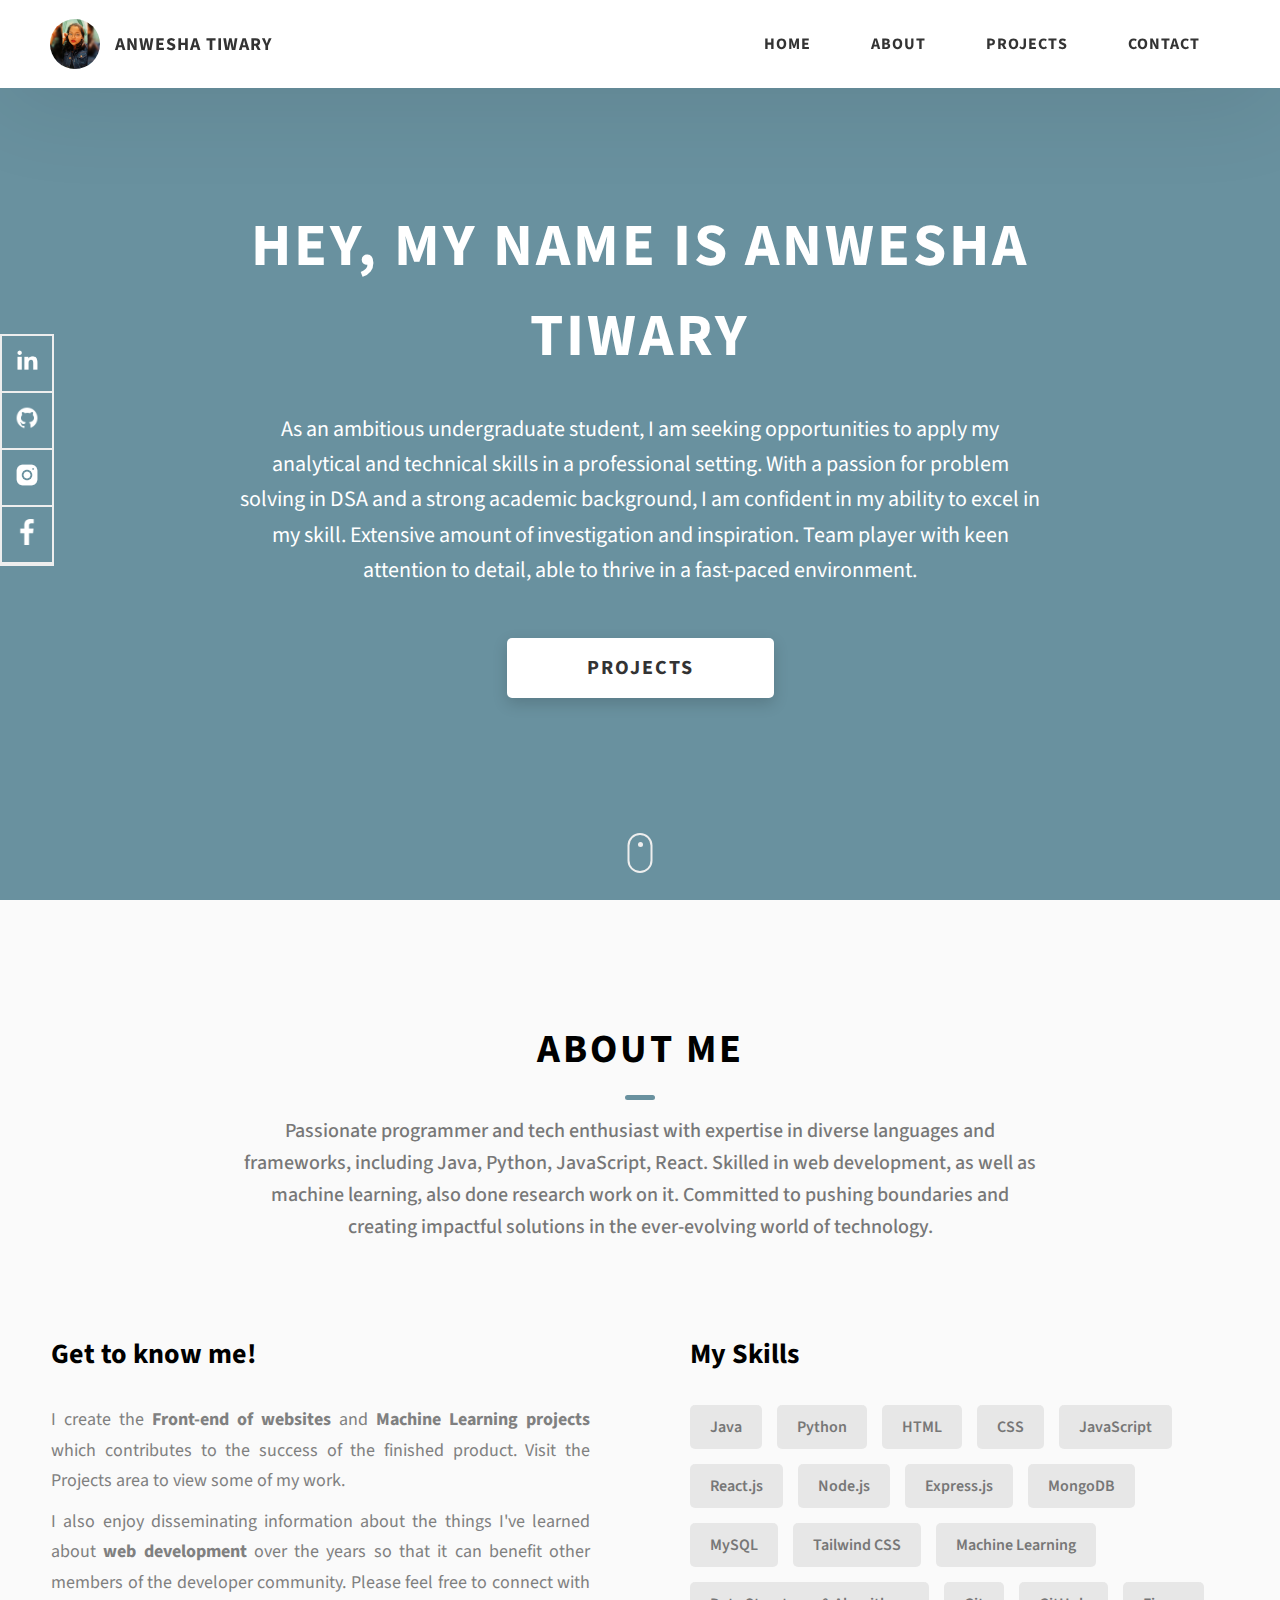
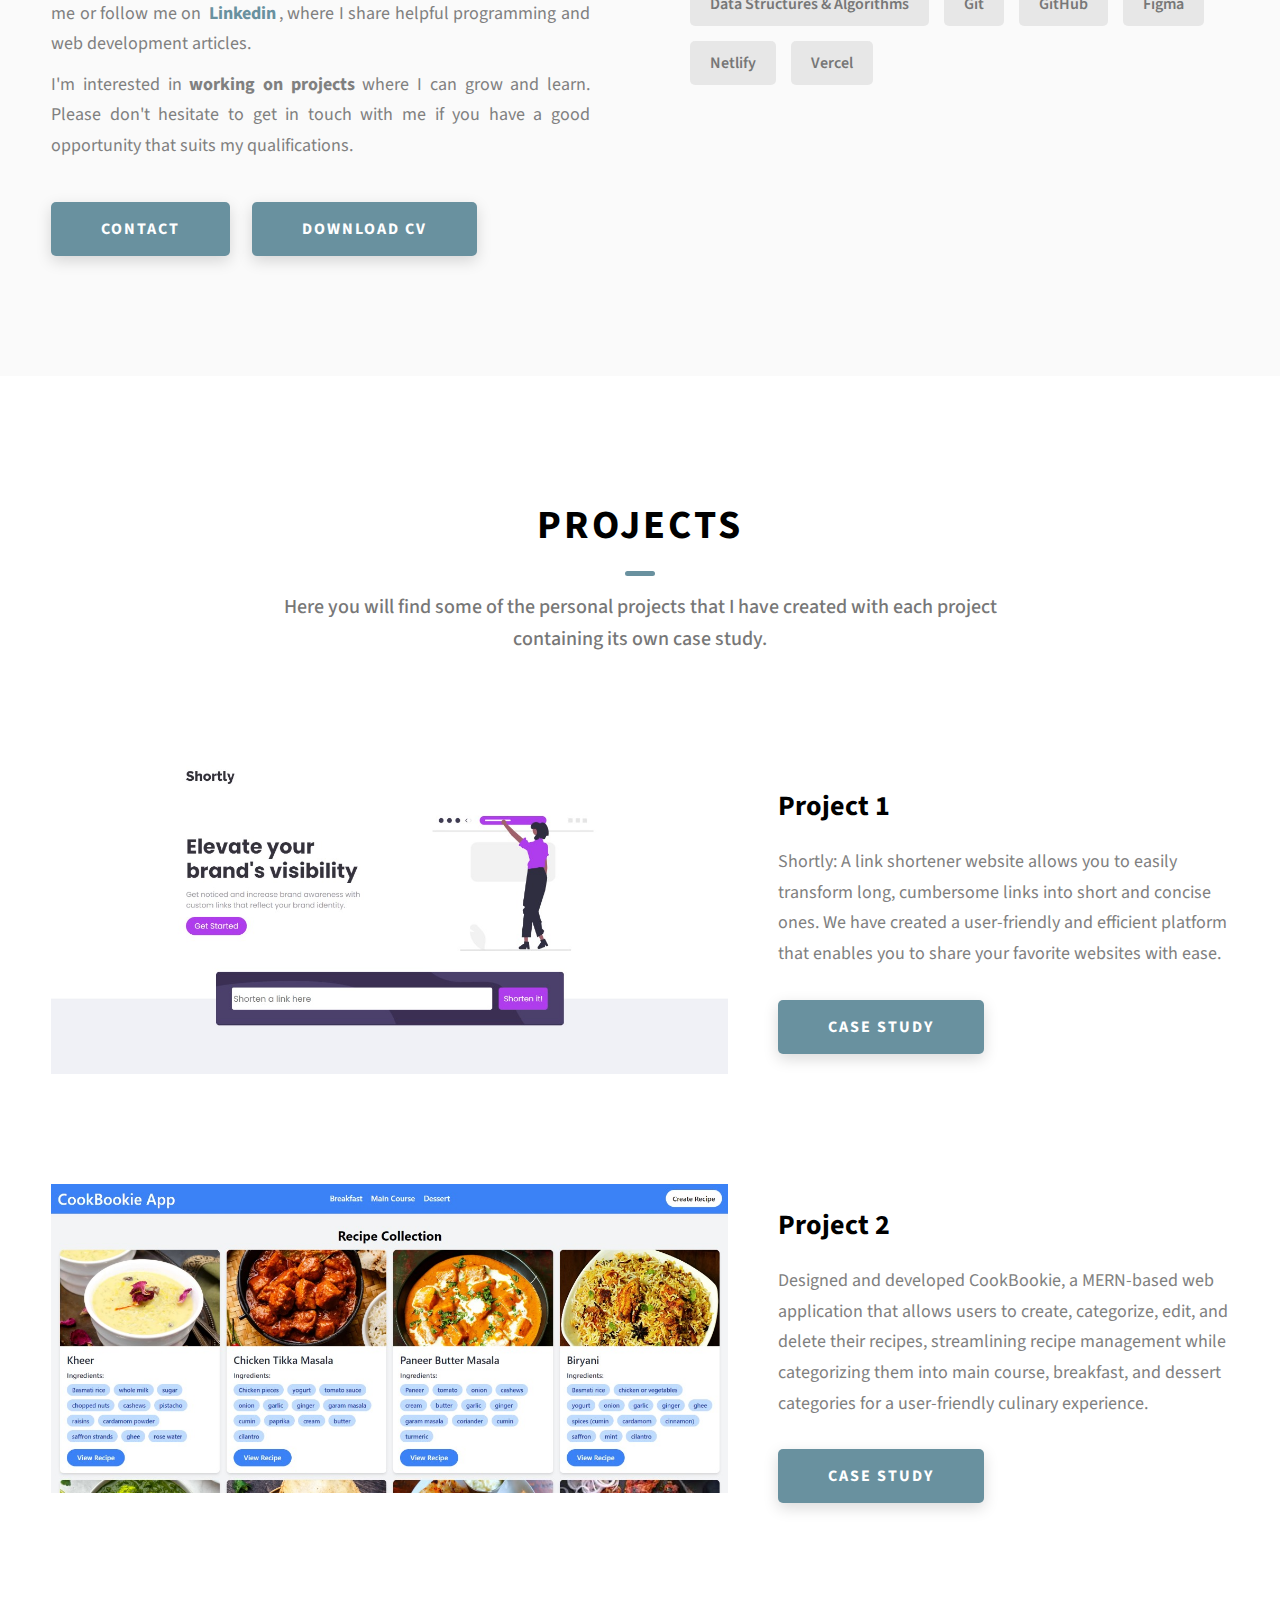
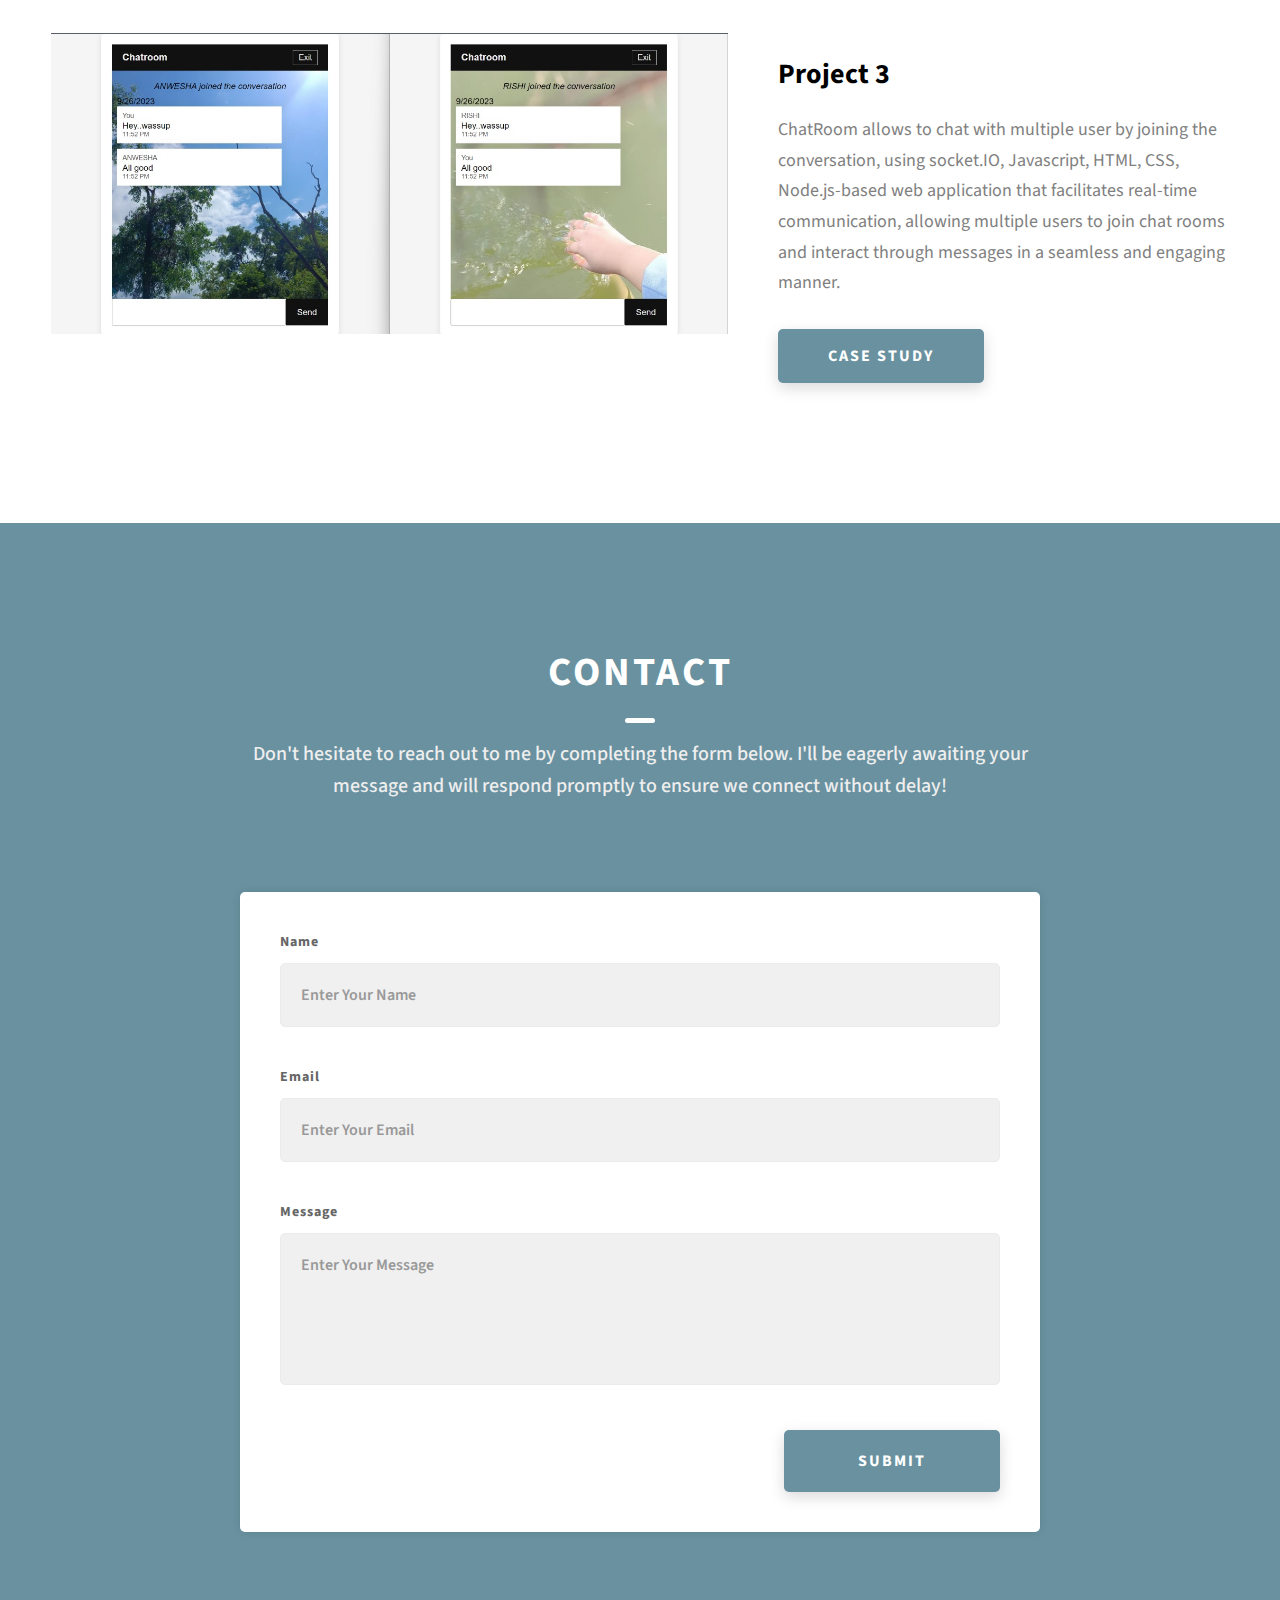
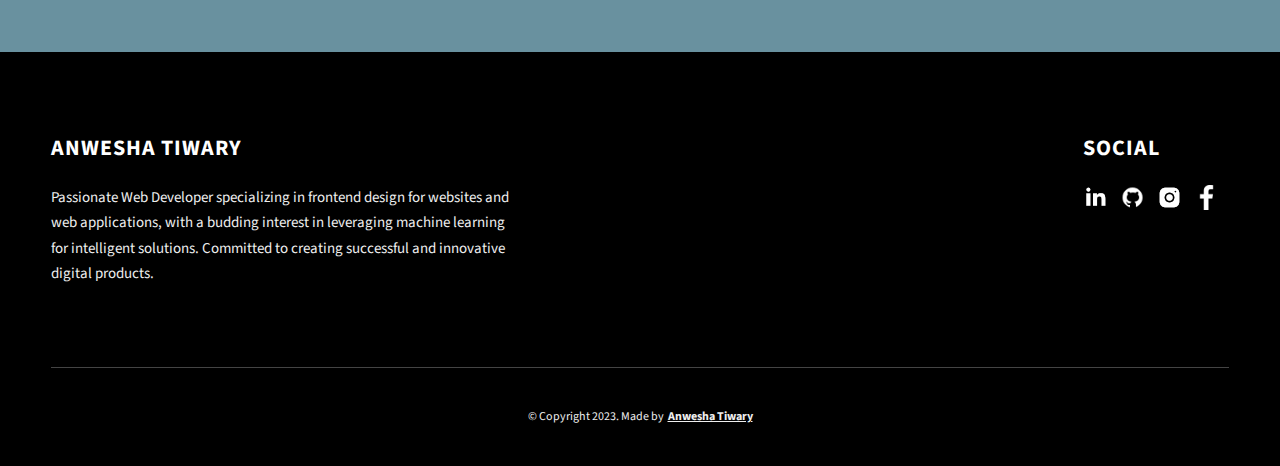
<file: index.html>
<!DOCTYPE html>
<html lang="en">

  <head>
    <meta charset="UTF-8" />
    <meta name="viewport" content="width=device-width, initial-scale=1.0" />
    <meta http-equiv="X-UA-Compatible" content="ie=edge" />
    <title>Techfolio</title>
    <meta name="description" content="Portfolio Template for Developer" />
    <link rel="icon" type="image/x-icon" href="./assets/png/profile-round.png">
    <link rel="stylesheet" href="css/style.css" />

    <link rel="preconnect" href="https://fonts.googleapis.com" />
    <link rel="preconnect" href="https://fonts.gstatic.com" crossorigin />
    <link
      href="https://fonts.googleapis.com/css2?family=Source+Sans+Pro:wght@400;600;700;900&display=swap"
      rel="stylesheet" />
  </head>

  <body>
    <header class="header">
      <div class="header__content">
        <div class="header__logo-container">
          <div class="header__logo-img-cont">
            <img src="./assets/png/profile.jpeg" alt="Anwesha Tiwary Logo Image"
              class="header__logo-img" />
          </div>
          <span class="header__logo-sub">ANWESHA TIWARY</span>
        </div>
        <div class="header__main">
          <ul class="header__links">
            <li class="header__link-wrapper">
              <a href="./index.html" class="header__link"> Home </a>
            </li>
            <li class="header__link-wrapper">
              <a href="./index.html#about" class="header__link">About </a>
            </li>
            <li class="header__link-wrapper">
              <a href="./index.html#projects" class="header__link">
                Projects
              </a>
            </li>
            <li class="header__link-wrapper">
              <a href="./index.html#contact" class="header__link"> Contact </a>
            </li>
          </ul>
          <div class="header__main-ham-menu-cont">
            <img src="./assets/svg/ham-menu.svg" alt="hamburger menu"
              class="header__main-ham-menu" />
            <img src="./assets/svg/ham-menu-close.svg" alt="hamburger menu
              close"
              class="header__main-ham-menu-close d-none" />
          </div>
        </div>
      </div>
      <div class="header__sm-menu">
        <div class="header__sm-menu-content">
          <ul class="header__sm-menu-links">
            <li class="header__sm-menu-link">
              <a href="./index.html"> Home </a>
            </li>

            <li class="header__sm-menu-link">
              <a href="./index.html#about"> About </a>
            </li>

            <li class="header__sm-menu-link">
              <a href="./index.html#projects"> Projects </a>
            </li>

            <li class="header__sm-menu-link">
              <a href="./index.html#contact"> Contact </a>
            </li>
          </ul>
        </div>
      </div>
    </header>
    <section class="home-hero">
      <div class="home-hero__content">
        <h1 class="heading-primary">Hey, My name is Anwesha Tiwary</h1>
        <div class="home-hero__info">
          <p class="text-primary">
            As an ambitious undergraduate student, I am seeking opportunities to
            apply my analytical and technical skills in a professional setting.
            With a passion for problem solving in DSA and a strong academic
            background, I am confident in my ability to excel in my skill.
            Extensive amount of investigation and inspiration. Team player with
            keen attention to detail, able to thrive in a fast-paced
            environment.
          </p>
        </div>
        <div class="home-hero__cta">
          <a href="./#projects" class="btn btn--bg">Projects</a>
        </div>
      </div>
      <div class="home-hero__socials">
        <div class="home-hero__social">
          <a href="http://www.linkedin.com/in/anwesha-tiwary"
            class="home-hero__social-icon-link">
            <img src="./assets/png/linkedin-ico.png" alt="icon"
              class="home-hero__social-icon" />
          </a>
        </div>
        <div class="home-hero__social">
          <a href="https://github.com/tiwaryanwesha23"
            class="home-hero__social-icon-link">
            <img src="./assets/png/github-ico.png" alt="icon"
              class="home-hero__social-icon" />
          </a>
        </div>
        <div class="home-hero__social">
          <a href="https://www.instagram.com/anwesha_tiwary/"
            class="home-hero__social-icon-link">
            <img src="./assets/png/insta-ico.png" alt="icon"
              class="home-hero__social-icon" />
          </a>
        </div>
        <div class="home-hero__social">
          <a href="https://www.facebook.com/anwesha.tiwary.7/"
            class="home-hero__social-icon-link">
            <img src="./assets/png/fb-ico.png" alt="icon"
              class="home-hero__social-icon" />
          </a>
        </div>
      </div>
      <div class="home-hero__mouse-scroll-cont">
        <div class="mouse">
        </div>
      </div>
    </section>
    <section id="about" class="about sec-pad">
      <div class="main-container">
        <h2 class="heading heading-sec heading-sec__mb-med">
          <span class="heading-sec__main">About Me</span>
          <span class="heading-sec__sub">
            Passionate programmer and tech enthusiast with expertise in diverse
            languages and frameworks, including Java, Python, JavaScript, React.
            Skilled in web development, as well as machine learning, also done
            research work on it. Committed to pushing boundaries and creating
            impactful solutions in the ever-evolving world of technology.
          </span>
        </h2>
        <div class="about__content">
          <div class="about__content-main">
            <h3 class="about__content-title">Get to know me!</h3>
            <div class="about__content-details">
              <p class="about__content-details-para">
                I create the <strong> Front-end of websites </strong> and
                <strong> Machine Learning projects</strong> which
                contributes to the success of the finished product. Visit the
                Projects area to view some of my work.
              </p>
              <p class="about__content-details-para">
                I also enjoy disseminating information about the things I've
                learned about <strong> web development</strong> over the years
                so that it can benefit other members of the developer community.
                Please feel free to connect with me or follow me on <a
                  href="http://www.linkedin.com/in/anwesha-tiwary">Linkedin</a>,
                where I share helpful programming and web development articles.
              </p>
              <p class="about__content-details-para">
                I'm interested in <strong> working on projects</strong> where I
                can grow and learn. Please don't hesitate to get in touch with
                me if you have a good opportunity that suits my qualifications.
              </p>
            </div>
            <a href="./#contact" class="btn btn--med btn--theme dynamicBgClr">Contact</a>
            <a
              href="https://drive.google.com/file/d/1PS2L5PHZefyrI7k0s0REnhRA33J0PGmt/view?usp=sharing"
              class="btn btn--med btn--theme dynamicBgClr"
              style="margin-left: 20px;" target="_blank">Download CV</a>
          </div>
          <div class="about__content-skills">
            <h3 class="about__content-title">My Skills</h3>
            <div class="skills">
              <div class="skills__skill">Java</div>
              <div class="skills__skill">Python</div>
              <div class="skills__skill">HTML</div>
              <div class="skills__skill">CSS</div>
              <div class="skills__skill">JavaScript</div>
              <div class="skills__skill">React.js</div>
              <div class="skills__skill">Node.js</div>
              <div class="skills__skill">Express.js</div>
              <div class="skills__skill">MongoDB</div>
              <!-- <div class="skills__skill">SASS</div> -->
              <div class="skills__skill">MySQL</div>
              <div class="skills__skill">Tailwind CSS</div>
              <div class="skills__skill">Machine Learning</div>
              <div class="skills__skill">Data Structures & Algorithms</div>
              <div class="skills__skill">Git</div>
              <div class="skills__skill">GitHub</div>
              <div class="skills__skill">Figma</div>
              <div class="skills__skill">Netlify</div>
              <div class="skills__skill">Vercel</div>
            </div>
          </div>
        </div>
      </div>
    </section>
    <section id="projects" class="projects sec-pad">
      <div class="main-container">
        <h2 class="heading heading-sec heading-sec__mb-bg">
          <span class="heading-sec__main">Projects</span>
          <span class="heading-sec__sub">
            Here you will find some of the personal projects that I have
            created with each project containing its own case study.
          </span>
        </h2>

        <div class="projects__content">
          <div class="projects__row">
            <div class="projects__row-img-cont">
              <img src="./assets/projects/project1.jpeg" alt="Software
                Screenshot" class="projects__row-img"
                loading="lazy" />
            </div>
            <div class="projects__row-content">
              <h3 class="projects__row-content-title">Project 1</h3>
              <p class="projects__row-content-desc">
                Shortly: A link shortener website allows you to easily transform
                long,
                cumbersome links into short and concise ones. We have created a
                user-friendly and efficient platform that enables you to share
                your favorite websites with ease.
              </p>
              <a href="./project-1.html" class="btn btn--med btn--theme
                dynamicBgClr" target="_blank">Case Study</a>
            </div>
          </div>
          <div class="projects__row">
            <div class="projects__row-img-cont">
              <img src="./assets/projects/project2.jpeg" alt="Software
                Screenshot" class="projects__row-img"
                loading="lazy" />
            </div>
            <div class="projects__row-content">
              <h3 class="projects__row-content-title">Project 2</h3>
              <p class="projects__row-content-desc">
                Designed and developed CookBookie, a MERN-based web application
                that allows users to create, categorize, edit, and delete their
                recipes, streamlining recipe management while categorizing them
                into main course, breakfast, and dessert categories for a
                user-friendly culinary experience.
              </p>
              <a href="./project-2.html" class="btn btn--med btn--theme
                dynamicBgClr" target="_blank">Case Study</a>
            </div>
          </div>
          <div class="projects__row">
            <div class="projects__row-img-cont">
              <img src="./assets/projects/project3.jpeg" alt="Software
                Screenshot" class="projects__row-img"
                loading="lazy" />
            </div>
            <div class="projects__row-content">
              <h3 class="projects__row-content-title">Project 3</h3>
              <p class="projects__row-content-desc">
                ChatRoom allows to chat with multiple user by joining the
                conversation, using socket.IO, Javascript, HTML, CSS,
                Node.js-based web application that facilitates real-time
                communication, allowing multiple users to join chat rooms and
                interact through messages in a seamless and engaging manner.
              </p>
              <a href="./project-3.html" class="btn btn--med btn--theme
                dynamicBgClr" target="_blank">Case Study</a>
            </div>
          </div>
        </div>
      </div>
    </section>

    <section id="contact" class="contact sec-pad dynamicBg">
      <div class="main-container">
        <h2 class="heading heading-sec heading-sec__mb-med">
          <span class="heading-sec__main heading-sec__main--lt">Contact</span>
          <span class="heading-sec__sub heading-sec__sub--lt">
            Don't hesitate to reach out to me by completing the form below. I'll
            be eagerly awaiting your message and will respond promptly to ensure
            we connect without delay!
          </span>
        </h2>

        <div class="contact__form-container">
          <form name="contact" netlify class="contact__form"
            onsubmit="return showAlert()">
            <div class="contact__form-field">
              <label class="contact__form-label" for="name">Name</label>
              <input required placeholder="Enter Your Name" type="text"
                class="contact__form-input" name="name" id="name" />
            </div>
            <div class="contact__form-field">
              <label class="contact__form-label" for="email">Email</label>
              <input required placeholder="Enter Your Email" type="email"
                class="contact__form-input" name="email" id="email" />
            </div>
            <div class="contact__form-field">
              <label class="contact__form-label" for="message">Message</label>
              <textarea required cols="30" rows="5" class="contact__form-input"
                placeholder="Enter Your Message" name="message" id="message"></textarea>
            </div>
            <button type="submit" class="btn btn--theme contact__btn">
              Submit
            </button>
          </form>
        </div>
      </div>
    </section>

    <footer class="main-footer">
      <div class="main-container">
        <div class="main-footer__upper">
          <div class="main-footer__row main-footer__row-1">
            <h2 class="heading heading-sm main-footer__heading-sm">
              <span>Social</span>
            </h2>
            <div class="main-footer__social-cont">
              <a target="_blank" rel="noreferrer"
                href="http://www.linkedin.com/in/anwesha-tiwary">
                <img class="main-footer__icon"
                  src="./assets/png/linkedin-ico.png" alt="icon" />
              </a>
              <a target="_blank" rel="noreferrer"
                href="https://github.com/tiwaryanwesha23">
                <img class="main-footer__icon" src="./assets/png/github-ico.png"
                  alt="icon" />
              </a>
              <a target="_blank" rel="noreferrer"
                href="https://www.instagram.com/anwesha_tiwary/">
                <img class="main-footer__icon" src="./assets/png/insta-ico.png"
                  alt="icon" />
              </a>
              <a target="_blank" rel="noreferrer"
                href="https://www.facebook.com/anwesha.tiwary.7/">
                <img class="main-footer__icon" src="./assets/png/fb-ico.png"
                  alt="icon" />
              </a>
            </div>
          </div>
          <div class="main-footer__row main-footer__row-2">
            <h4 class="heading heading-sm text-lt">ANWESHA TIWARY</h4>
            <p class="main-footer__short-desc">
              Passionate Web Developer specializing in frontend design for
              websites and web applications, with a budding interest in
              leveraging machine learning for intelligent solutions. Committed
              to creating successful and innovative digital products.
            </p>
          </div>
        </div>

        <!-- If you give me some credit or shoutout here by linking to my website, then it will be a big thing for me and will help me a lot :) -->
        <div class="main-footer__lower">
          &copy; Copyright 2023. Made by
          <a rel="noreferrer" target="_blank"
            href="https://github.com/tiwaryanwesha23">Anwesha Tiwary</a>
        </div>
      </div>
    </footer>

    <script src="./index.js"></script>
  </body>

</html>
</file>
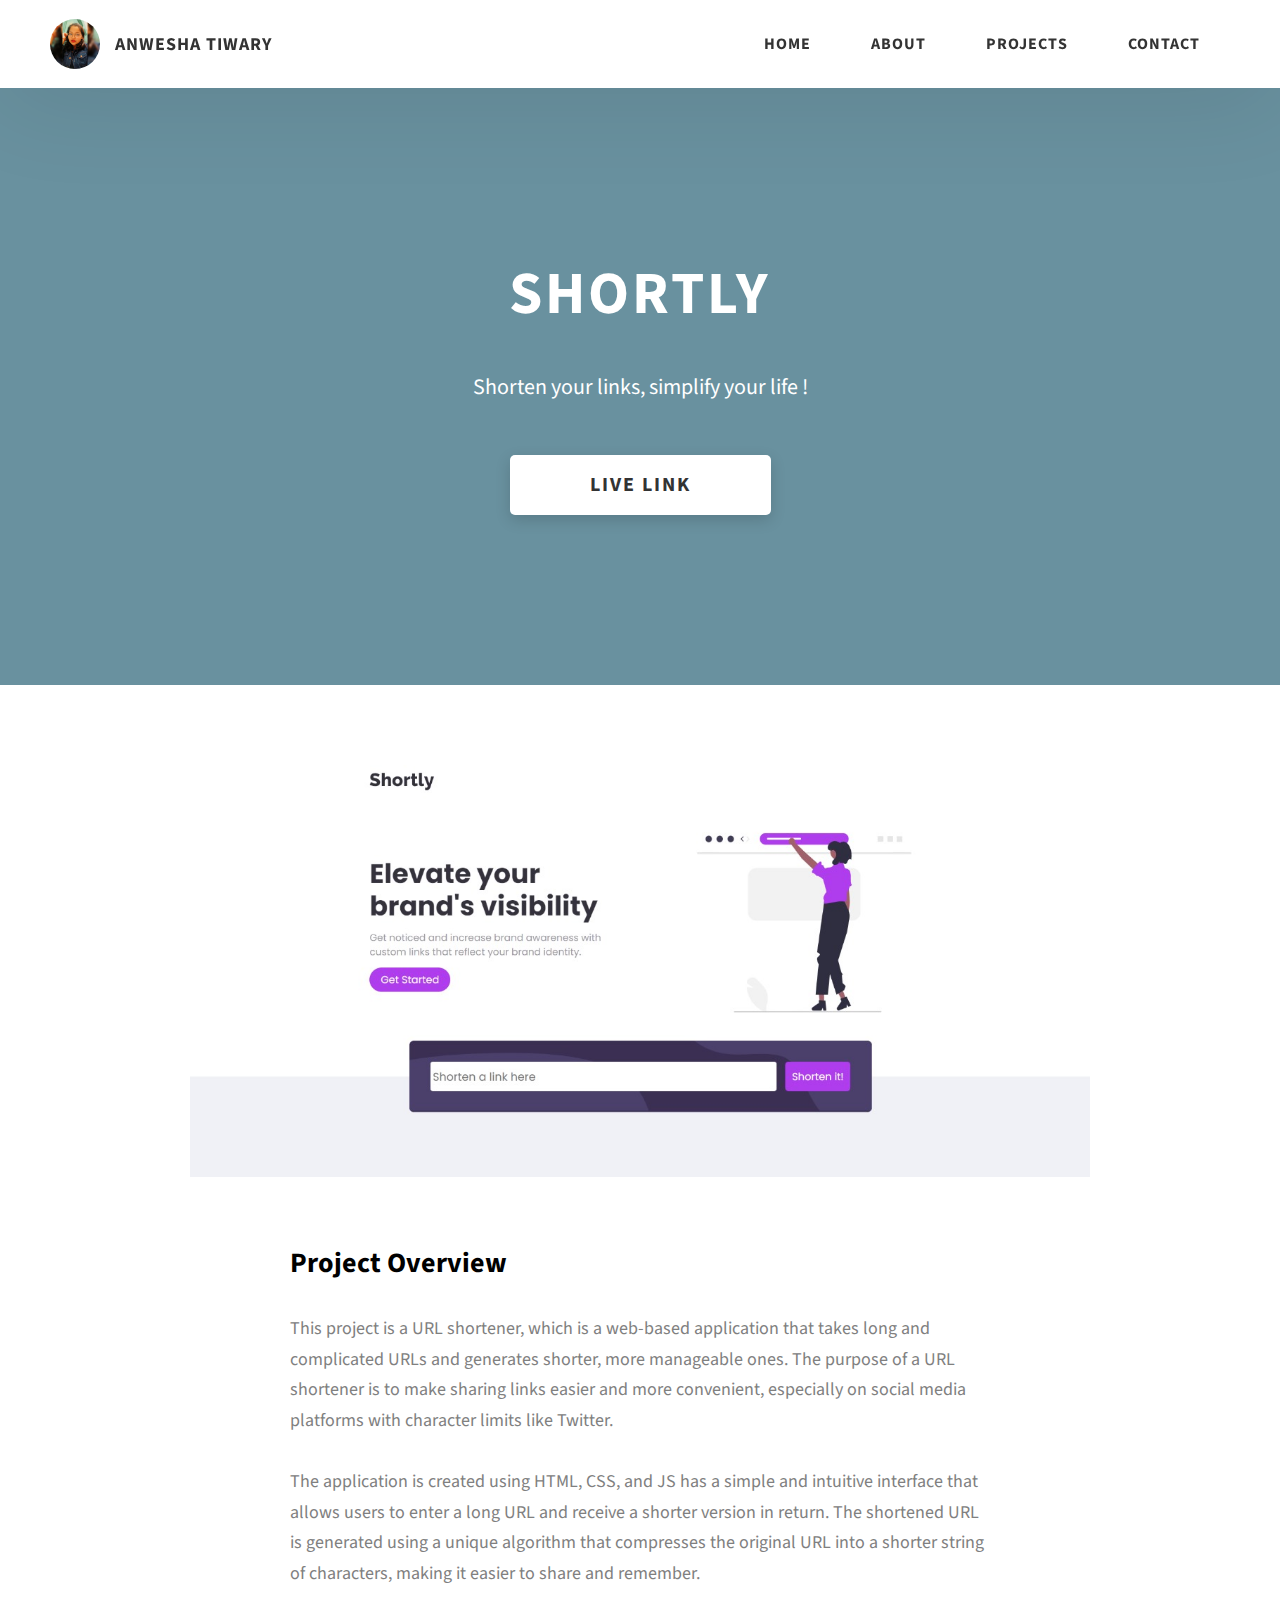
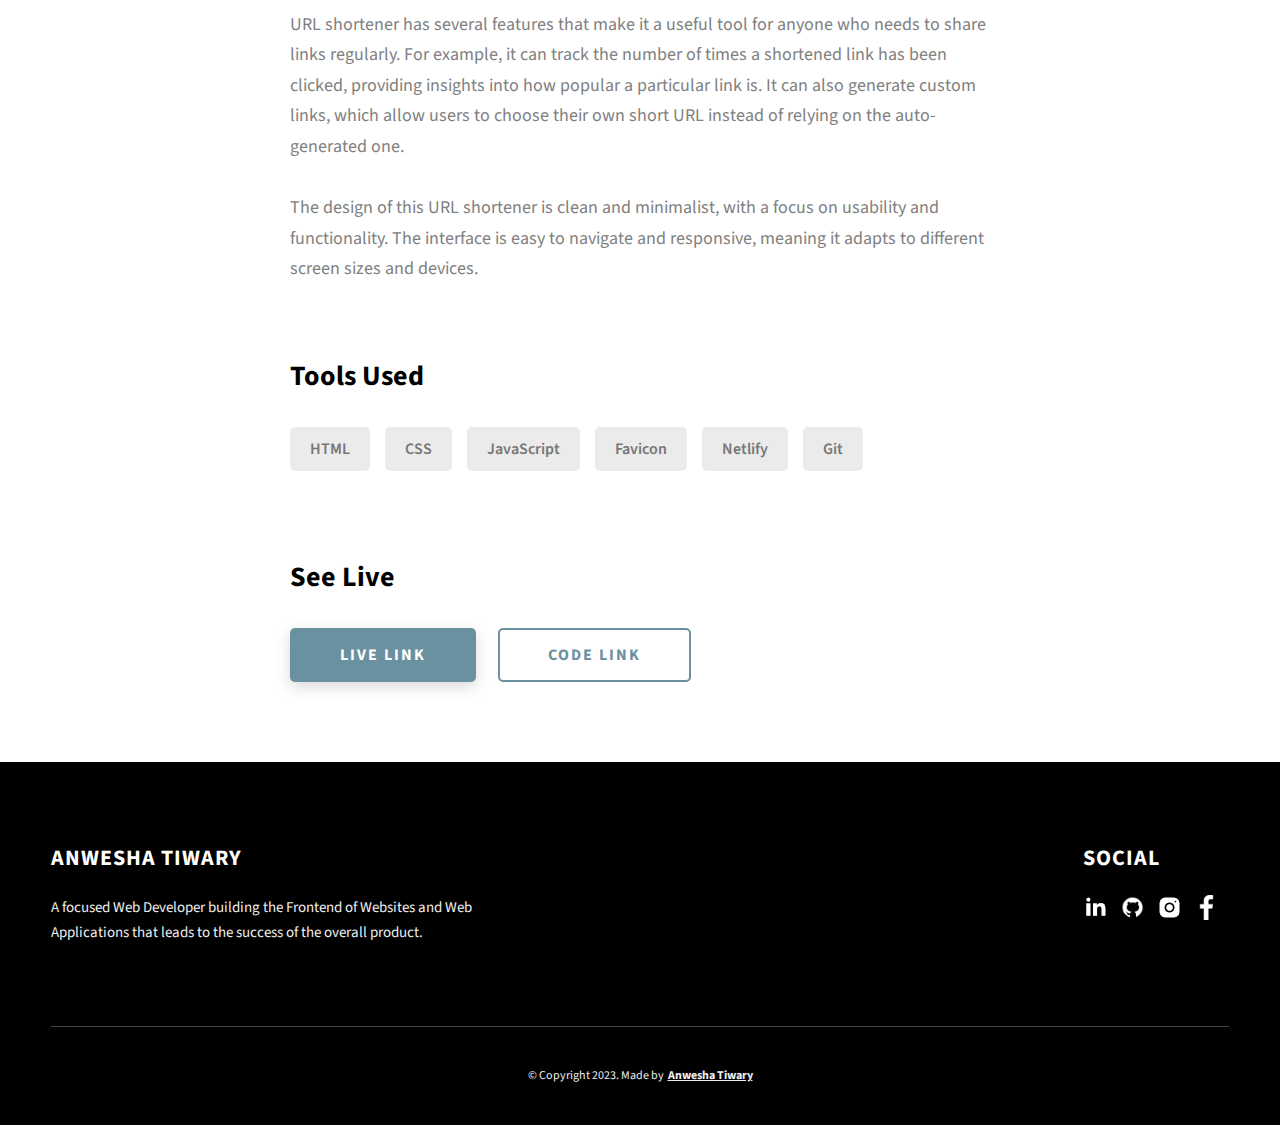
<file: project-1.html>
<!DOCTYPE html>
<html lang="en">
  <head>
    <meta charset="UTF-8" />
    <meta name="viewport" content="width=device-width, initial-scale=1.0" />
    <meta http-equiv="X-UA-Compatible" content="ie=edge" />
    <title>Case Study of Project 1</title>
    <meta name="description" content="Case study page of Project" />

    <link rel="stylesheet" href="css/style.css" />

    <link rel="icon" type="image/x-icon" href="./assets/png/profile-round.png">

    <link rel="preconnect" href="https://fonts.googleapis.com" />
    <link rel="preconnect" href="https://fonts.gstatic.com" crossorigin />
    <link
      href="https://fonts.googleapis.com/css2?family=Source+Sans+Pro:wght@400;600;700;900&display=swap"
      rel="stylesheet"
    />
  </head>
  <body>
    <header class="header">
      <div class="header__content">
        <div class="header__logo-container">
          <div class="header__logo-img-cont">
            <img
              src="./assets/png/profile.jpeg"
              alt="Pushkar Raj Logo Image"
              class="header__logo-img"
            />
          </div>
          <span class="header__logo-sub">ANWESHA TIWARY</span>
        </div>
        <div class="header__main">
          <ul class="header__links">
            <li class="header__link-wrapper">
              <a href="./index.html" class="header__link"> Home </a>
            </li>
            <li class="header__link-wrapper">
              <a href="./index.html#about" class="header__link">About </a>
            </li>
            <li class="header__link-wrapper">
              <a href="./index.html#projects" class="header__link">
                Projects
              </a>
            </li>
            <li class="header__link-wrapper">
              <a href="./index.html#contact" class="header__link"> Contact </a>
            </li>
          </ul>
          <div class="header__main-ham-menu-cont">
            <img
              src="./assets/svg/ham-menu.svg"
              alt="hamburger menu"
              class="header__main-ham-menu"
            />
            <img
              src="./assets/svg/ham-menu-close.svg"
              alt="hamburger menu close"
              class="header__main-ham-menu-close d-none"
            />
          </div>
        </div>
      </div>
      <div class="header__sm-menu">
        <div class="header__sm-menu-content">
          <ul class="header__sm-menu-links">
            <li class="header__sm-menu-link">
              <a href="./index.html"> Home </a>
            </li>

            <li class="header__sm-menu-link">
              <a href="./index.html#about"> About </a>
            </li>

            <li class="header__sm-menu-link">
              <a href="./index.html#projects"> Projects </a>
            </li>

            <li class="header__sm-menu-link">
              <a href="./index.html#contact"> Contact </a>
            </li>
          </ul>
        </div>
      </div>
    </header>
    
    <section class="project-cs-hero">
      <div class="project-cs-hero__content">
        <h1 class="heading-primary">Shortly</h1>
        <div class="project-cs-hero__info">
          <p class="text-primary">
            Shorten your links, simplify your life !
          </p>
        </div>
        <div class="project-cs-hero__cta">
          <a href="https://url-shortner-shortly.netlify.app/" class="btn btn--bg" target="_blank">Live Link</a>
        </div>
      </div>
    </section>
    <section class="project-details">
      <div class="main-container">
        <div class="project-details__content">
          <div class="project-details__showcase-img-cont">
            <img
              src="./assets/projects/project1.jpeg"
              alt="Project Image"
              class="project-details__showcase-img"
            />
          </div>
          <div class="project-details__content-main">
            <div class="project-details__desc">
              <h3 class="project-details__content-title">Project Overview</h3>
              <p class="project-details__desc-para">
                This project is a URL shortener, which is a web-based application that takes long and complicated URLs and generates shorter, more manageable ones. The purpose of a URL shortener is to make sharing links easier and more convenient, especially on social media platforms with character limits like Twitter.</br></br>
                The application is created using HTML, CSS, and JS has a simple and intuitive interface that allows users to enter a long URL and receive a shorter version in return. The shortened URL is generated using a unique algorithm that compresses the original URL into a shorter string of characters, making it easier to share and remember.
              </p>
              <p class="project-details__desc-para">
                URL shortener has several features that make it a useful tool for anyone who needs to share links regularly. For example, it can track the number of times a shortened link has been clicked, providing insights into how popular a particular link is. It can also generate custom links, which allow users to choose their own short URL instead of relying on the auto-generated one.</br></br>
                The design of this URL shortener is clean and minimalist, with a focus on usability and functionality. The interface is easy to navigate and responsive, meaning it adapts to different screen sizes and devices.
              </p>
            </div>
            <div class="project-details__tools-used">
              <h3 class="project-details__content-title">Tools Used</h3>
              <div class="skills">
                <div class="skills__skill">HTML</div>
                <div class="skills__skill">CSS</div>
                <div class="skills__skill">JavaScript</div>
                <div class="skills__skill">Favicon</div>
                <div class="skills__skill">Netlify</div>
                <div class="skills__skill">Git</div>
              </div>
            </div>
            <div class="project-details__links">
              <h3 class="project-details__content-title">See Live</h3>
              <a
                href="https://url-shortner-shortly.netlify.app/"
                class="btn btn--med btn--theme project-details__links-btn"
                target="_blank"
                >Live Link</a
              >
              <a
                href="https://github.com/tiwaryanwesha23/Shortly"
                class="btn btn--med btn--theme-inv project-details__links-btn"
                target="_blank"
                >Code Link</a
              >
            </div>
          </div>
        </div>
      </div>
    </section>
    
    <footer class="main-footer">
      <div class="main-container">
        <div class="main-footer__upper">
          <div class="main-footer__row main-footer__row-1">
            <h2 class="heading heading-sm main-footer__heading-sm">
              <span>Social</span>
            </h2>
            <div class="main-footer__social-cont">
              <a target="_blank" rel="noreferrer" href="http://www.linkedin.com/in/anwesha-tiwary">
                <img class="main-footer__icon" src="./assets/png/linkedin-ico.png" alt="icon" />
              </a>
              <a target="_blank" rel="noreferrer" href="https://github.com/tiwaryanwesha23">
                <img class="main-footer__icon" src="./assets/png/github-ico.png" alt="icon" />
              </a>
              <a target="_blank" rel="noreferrer" href="https://www.instagram.com/anwesha_tiwary/">
                <img class="main-footer__icon" src="./assets/png/insta-ico.png" alt="icon" />
              </a>
              <a target="_blank" rel="noreferrer" href="https://www.facebook.com/anwesha.tiwary.7/">
                <img class="main-footer__icon" src="./assets/png/fb-ico.png" alt="icon" />
              </a>
            </div>
          </div>
          <div class="main-footer__row main-footer__row-2">
            <h4 class="heading heading-sm text-lt">Anwesha Tiwary</h4>
            <p class="main-footer__short-desc">
              A focused Web Developer building the Frontend of Websites and Web Applications that leads to the
              success of the overall product.
            </p>
          </div>
        </div>
  
        <!-- If you give me some credit or shoutout here by linking to my website, then it will be a big thing for me and will help me a lot :) -->
        <div class="main-footer__lower">
          &copy; Copyright 2023. Made by
          <a rel="noreferrer" target="_blank" href="https://github.com/tiwaryanwesha23">Anwesha Tiwary</a>
        </div>
      </div>
    </footer>

    <script src="./index.js"></script>
  </body>
</html>
</file>
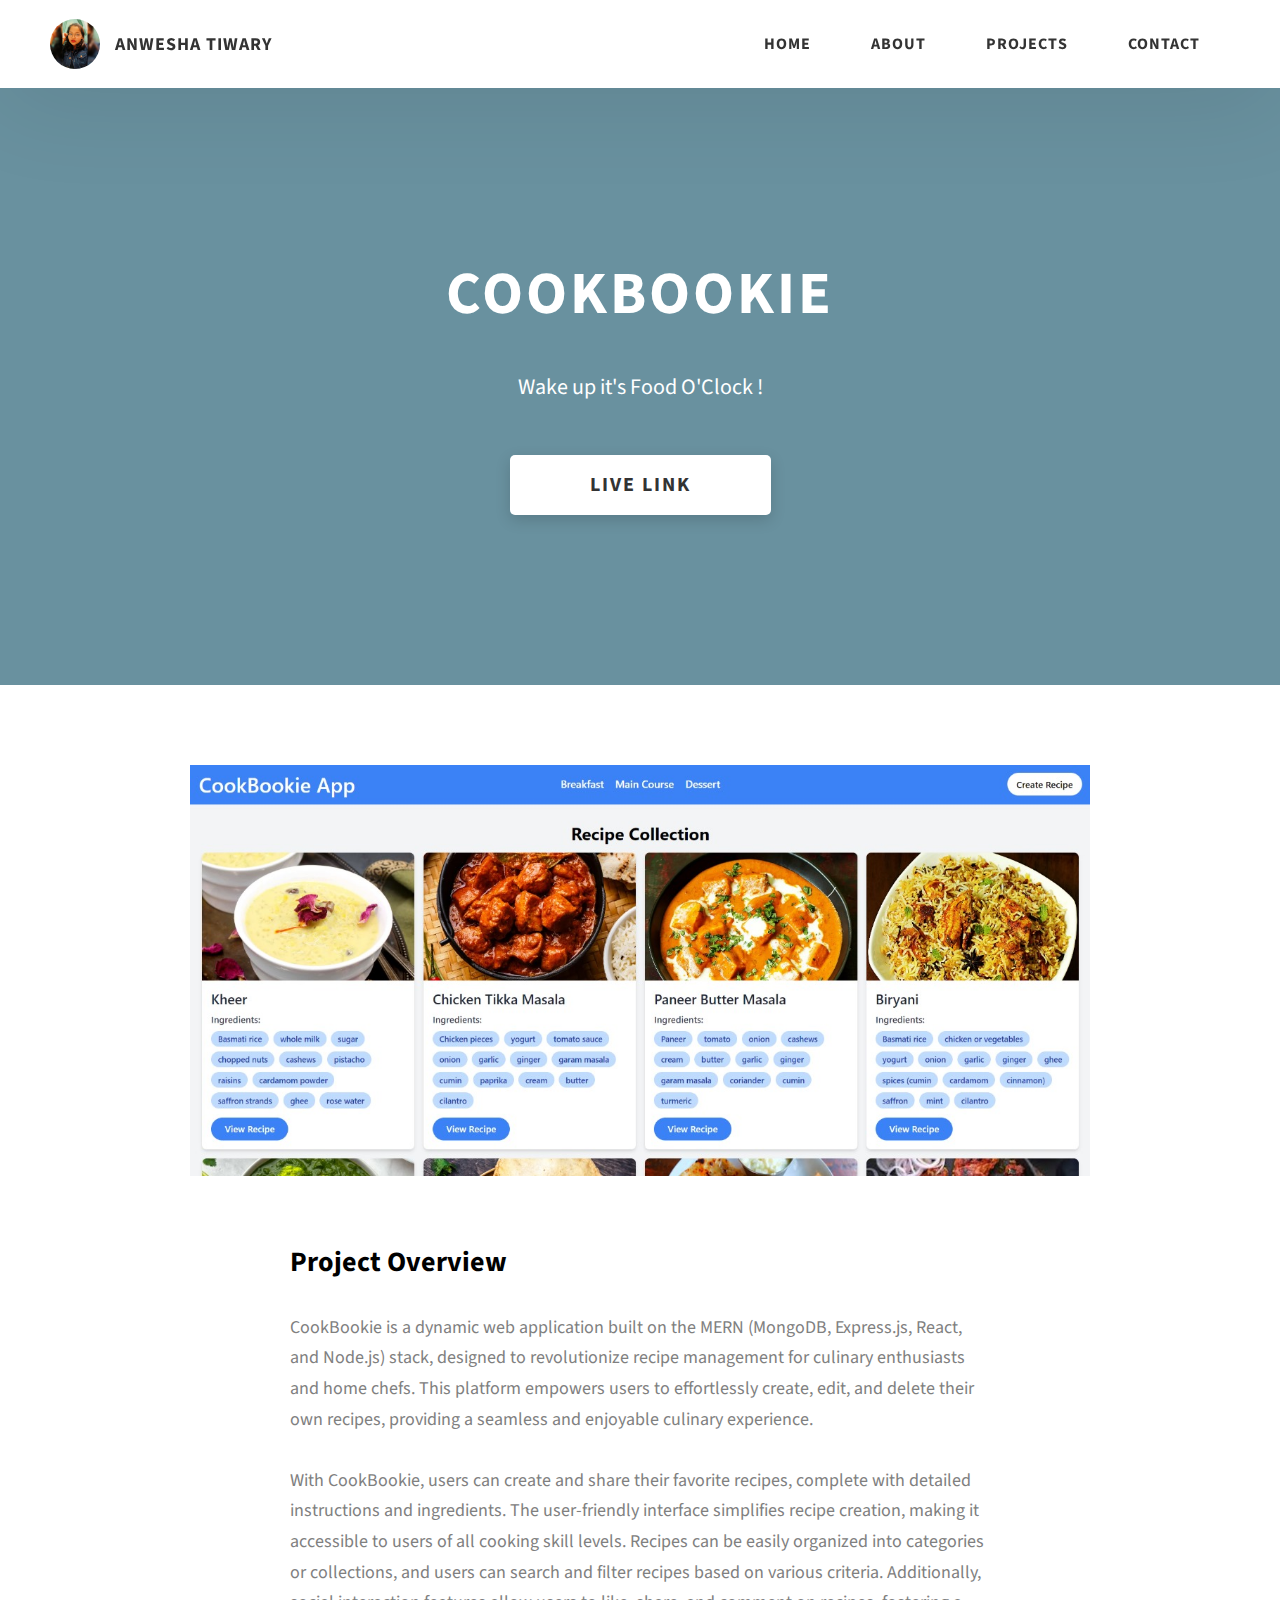
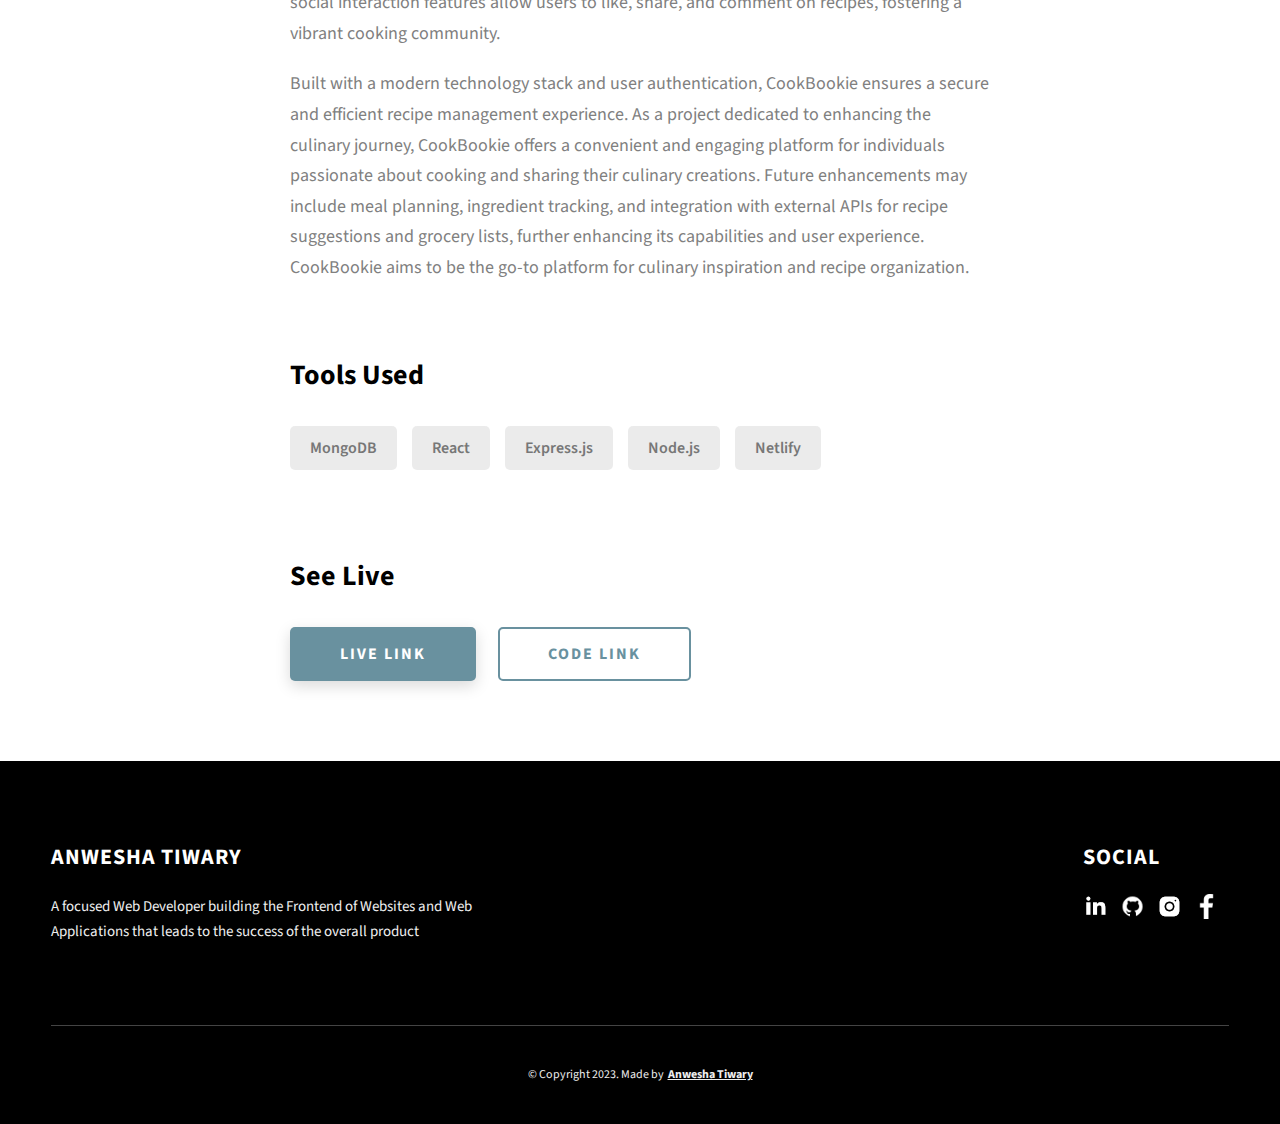
<file: project-2.html>
<!DOCTYPE html>
<html lang="en">
  <head>
    <meta charset="UTF-8" />
    <meta name="viewport" content="width=device-width, initial-scale=1.0" />
    <meta http-equiv="X-UA-Compatible" content="ie=edge" />
    <title>Case Study of Project 2</title>
    <meta name="description" content="Case study page of Project" />

    <link rel="stylesheet" href="css/style.css" />

    <link rel="icon" type="image/x-icon" href="./assets/png/profile-round.png">

    <link rel="preconnect" href="https://fonts.googleapis.com" />
    <link rel="preconnect" href="https://fonts.gstatic.com" crossorigin />
    <link
      href="https://fonts.googleapis.com/css2?family=Source+Sans+Pro:wght@400;600;700;900&display=swap"
      rel="stylesheet" />
  </head>
  <body>
    <header class="header">
      <div class="header__content">
        <div class="header__logo-container">
          <div class="header__logo-img-cont">
            <img
              src="./assets/png/profile.jpeg"
              alt="Pushkar Raj Logo Image"
              class="header__logo-img" />
          </div>
          <span class="header__logo-sub">Anwesha Tiwary</span>
        </div>
        <div class="header__main">
          <ul class="header__links">
            <li class="header__link-wrapper">
              <a href="./index.html" class="header__link"> Home </a>
            </li>
            <li class="header__link-wrapper">
              <a href="./index.html#about" class="header__link">About </a>
            </li>
            <li class="header__link-wrapper">
              <a href="./index.html#projects" class="header__link">
                Projects
              </a>
            </li>
            <li class="header__link-wrapper">
              <a href="./index.html#contact" class="header__link"> Contact </a>
            </li>
          </ul>
          <div class="header__main-ham-menu-cont">
            <img
              src="./assets/svg/ham-menu.svg"
              alt="hamburger menu"
              class="header__main-ham-menu" />
            <img
              src="./assets/svg/ham-menu-close.svg"
              alt="hamburger menu close"
              class="header__main-ham-menu-close d-none" />
          </div>
        </div>
      </div>
      <div class="header__sm-menu">
        <div class="header__sm-menu-content">
          <ul class="header__sm-menu-links">
            <li class="header__sm-menu-link">
              <a href="./index.html"> Home </a>
            </li>

            <li class="header__sm-menu-link">
              <a href="./index.html#about"> About </a>
            </li>

            <li class="header__sm-menu-link">
              <a href="./index.html#projects"> Projects </a>
            </li>

            <li class="header__sm-menu-link">
              <a href="./index.html#contact"> Contact </a>
            </li>
          </ul>
        </div>
      </div>
    </header>

    <section class="project-cs-hero">
      <div class="project-cs-hero__content">
        <h1 class="heading-primary">CookBookie</h1>
        <div class="project-cs-hero__info">
          <p class="text-primary">
            Wake up it's Food O'Clock !
          </p>
        </div>
        <div class="project-cs-hero__cta">
          <a href="https://cookbookie.netlify.app/" class="btn btn--bg"
            target="_blank">Live Link</a>
        </div>
      </div>
    </section>
    <section class="project-details">
      <div class="main-container">
        <div class="project-details__content">
          <div class="project-details__showcase-img-cont">
            <img
              src="./assets/projects/project2.jpeg"
              alt="Project Image"
              class="project-details__showcase-img" />
          </div>
          <div class="project-details__content-main">
            <div class="project-details__desc">
              <h3 class="project-details__content-title">Project Overview</h3>
              <p class="project-details__desc-para">
                CookBookie is a dynamic web application built on the MERN
                (MongoDB, Express.js, React, and Node.js) stack, designed to
                revolutionize recipe management for culinary enthusiasts and
                home chefs. This platform empowers users to effortlessly create,
                edit, and delete their own recipes, providing a seamless and
                enjoyable culinary experience. <br> <br>

                With CookBookie, users can create and share their favorite
                recipes, complete with detailed instructions and ingredients.
                The user-friendly interface simplifies recipe creation, making
                it accessible to users of all cooking skill levels. Recipes can
                be easily organized into categories or collections, and users
                can search and filter recipes based on various criteria.
                Additionally, social interaction features allow users to like,
                share, and comment on recipes, fostering a vibrant cooking
                community.
                
              </p>
              <p class="project-details__desc-para">
                Built with a modern technology stack and user authentication,
                CookBookie ensures a secure and efficient recipe management
                experience. As a project dedicated to enhancing the culinary
                journey, CookBookie offers a convenient and engaging platform
                for individuals passionate about cooking and sharing their
                culinary creations. Future enhancements may include meal
                planning, ingredient tracking, and integration with external
                APIs for recipe suggestions and grocery lists, further enhancing
                its capabilities and user experience. CookBookie aims to be the
                go-to platform for culinary inspiration and recipe organization.
              </p>
            </div>
            <div class="project-details__tools-used">
              <h3 class="project-details__content-title">Tools Used</h3>
              <div class="skills">
                <div class="skills__skill">MongoDB</div>
                <div class="skills__skill">React</div>
                <div class="skills__skill">Express.js</div>
                <div class="skills__skill">Node.js</div>
                <div class="skills__skill">Netlify</div>
              </div>
            </div>
            <div class="project-details__links">
              <h3 class="project-details__content-title">See Live</h3>
              <a
                href="https://cookbookie.netlify.app/"
                class="btn btn--med btn--theme project-details__links-btn"
                target="_blank">Live Link</a>
              <a
                href="https://github.com/tiwaryanwesha23/CookBookie"
                class="btn btn--med btn--theme-inv project-details__links-btn"
                target="_blank">Code Link</a>
            </div>
          </div>
        </div>
      </div>
    </section>

    <footer class="main-footer">
      <div class="main-container">
        <div class="main-footer__upper">
          <div class="main-footer__row main-footer__row-1">
            <h2 class="heading heading-sm main-footer__heading-sm">
              <span>Social</span>
            </h2>
            <div class="main-footer__social-cont">
              <a target="_blank" rel="noreferrer"
                href="http://www.linkedin.com/in/anwesha-tiwary">
                <img class="main-footer__icon"
                  src="./assets/png/linkedin-ico.png" alt="icon" />
              </a>
              <a target="_blank" rel="noreferrer"
                href="https://github.com/tiwaryanwesha23">
                <img class="main-footer__icon" src="./assets/png/github-ico.png"
                  alt="icon" />
              </a>
              <a target="_blank" rel="noreferrer"
                href="https://www.instagram.com/anwesha_tiwary/">
                <img class="main-footer__icon" src="./assets/png/insta-ico.png"
                  alt="icon" />
              </a>
              <a target="_blank" rel="noreferrer"
                href="https://www.facebook.com/anwesha.tiwary.7/">
                <img class="main-footer__icon" src="./assets/png/fb-ico.png"
                  alt="icon" />
              </a>
            </div>
          </div>
          <div class="main-footer__row main-footer__row-2">
            <h4 class="heading heading-sm text-lt">Anwesha Tiwary</h4>
            <p class="main-footer__short-desc">
              A focused Web Developer building the Frontend of Websites and Web
              Applications that leads to the
              success of the overall product
            </p>
          </div>
        </div>

        <!-- If you give me some credit or shoutout here by linking to my website, then it will be a big thing for me and will help me a lot :) -->
        <div class="main-footer__lower">
          &copy; Copyright 2023. Made by
          <a rel="noreferrer" target="_blank"
            href="https://github.com/tiwaryanwesha23">Anwesha Tiwary</a>
        </div>
      </div>
    </footer>

    <script src="./index.js"></script>
  </body>
</html>
</file>
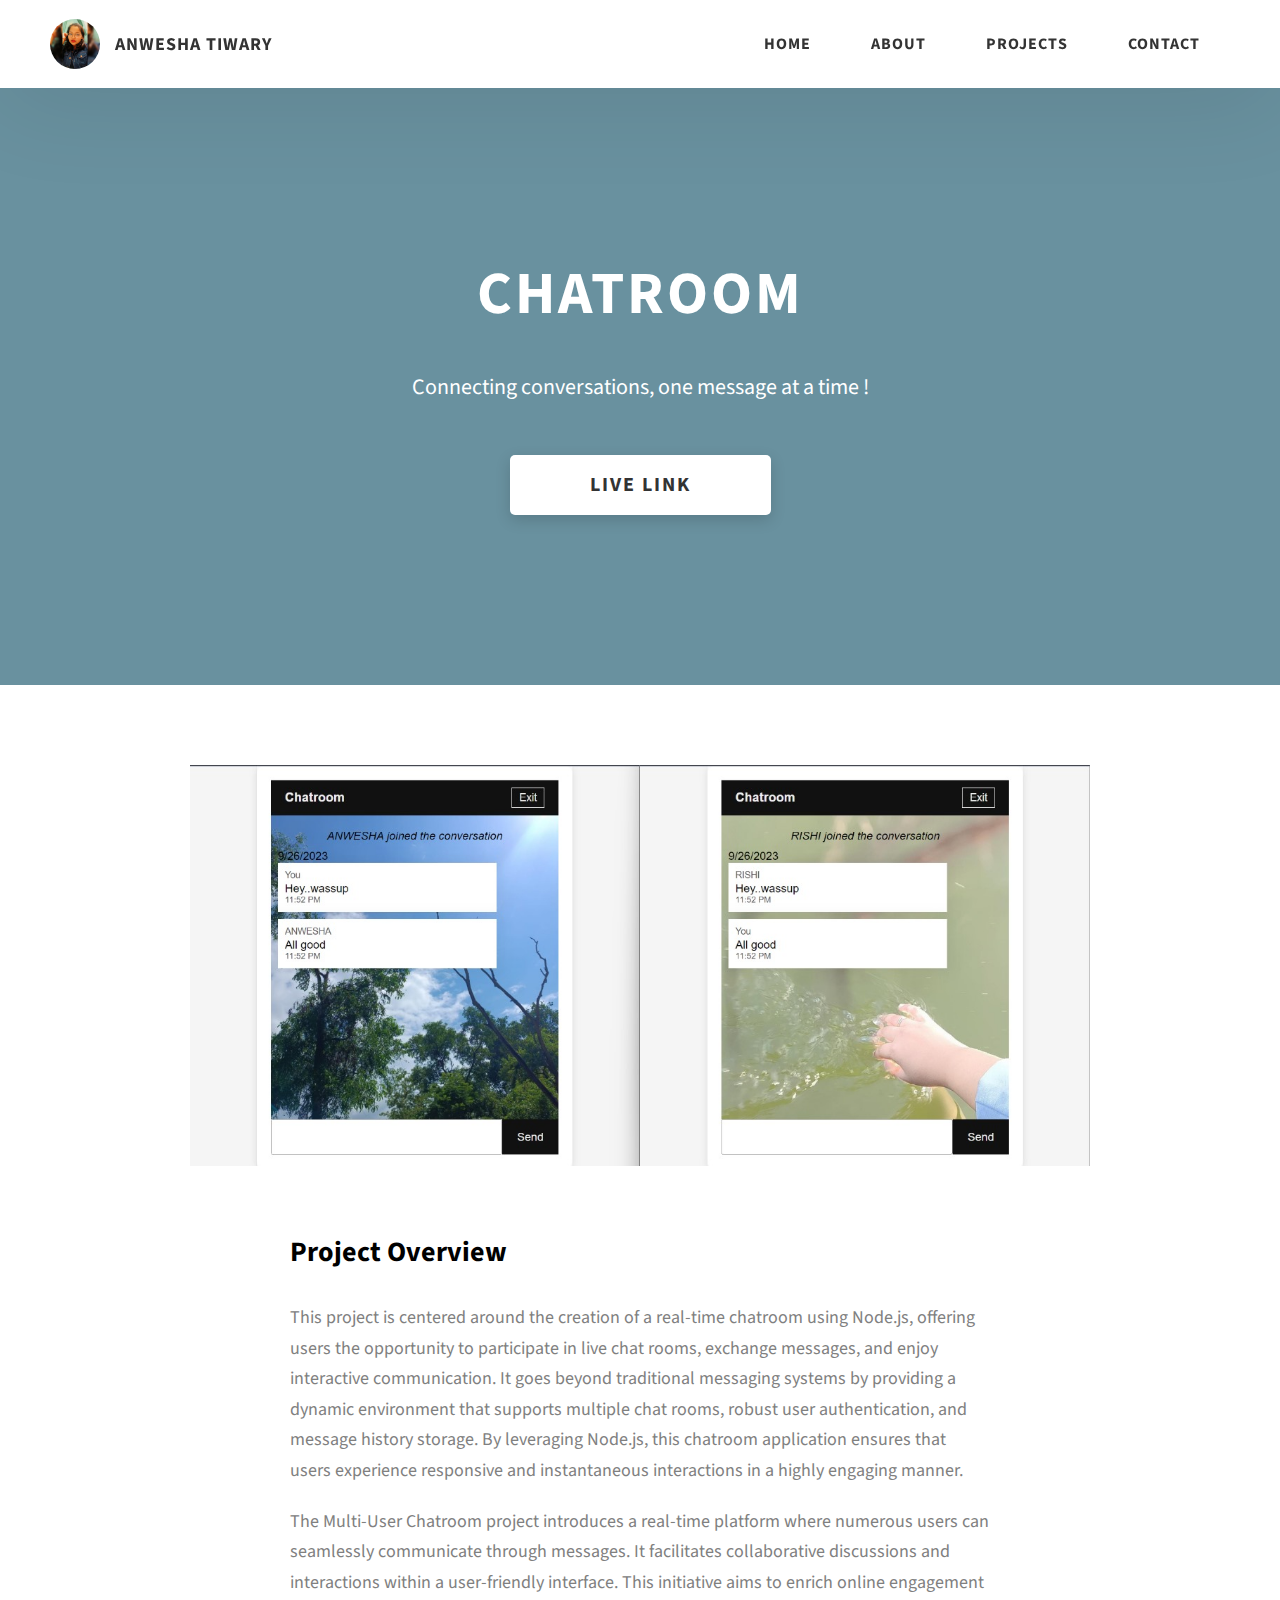
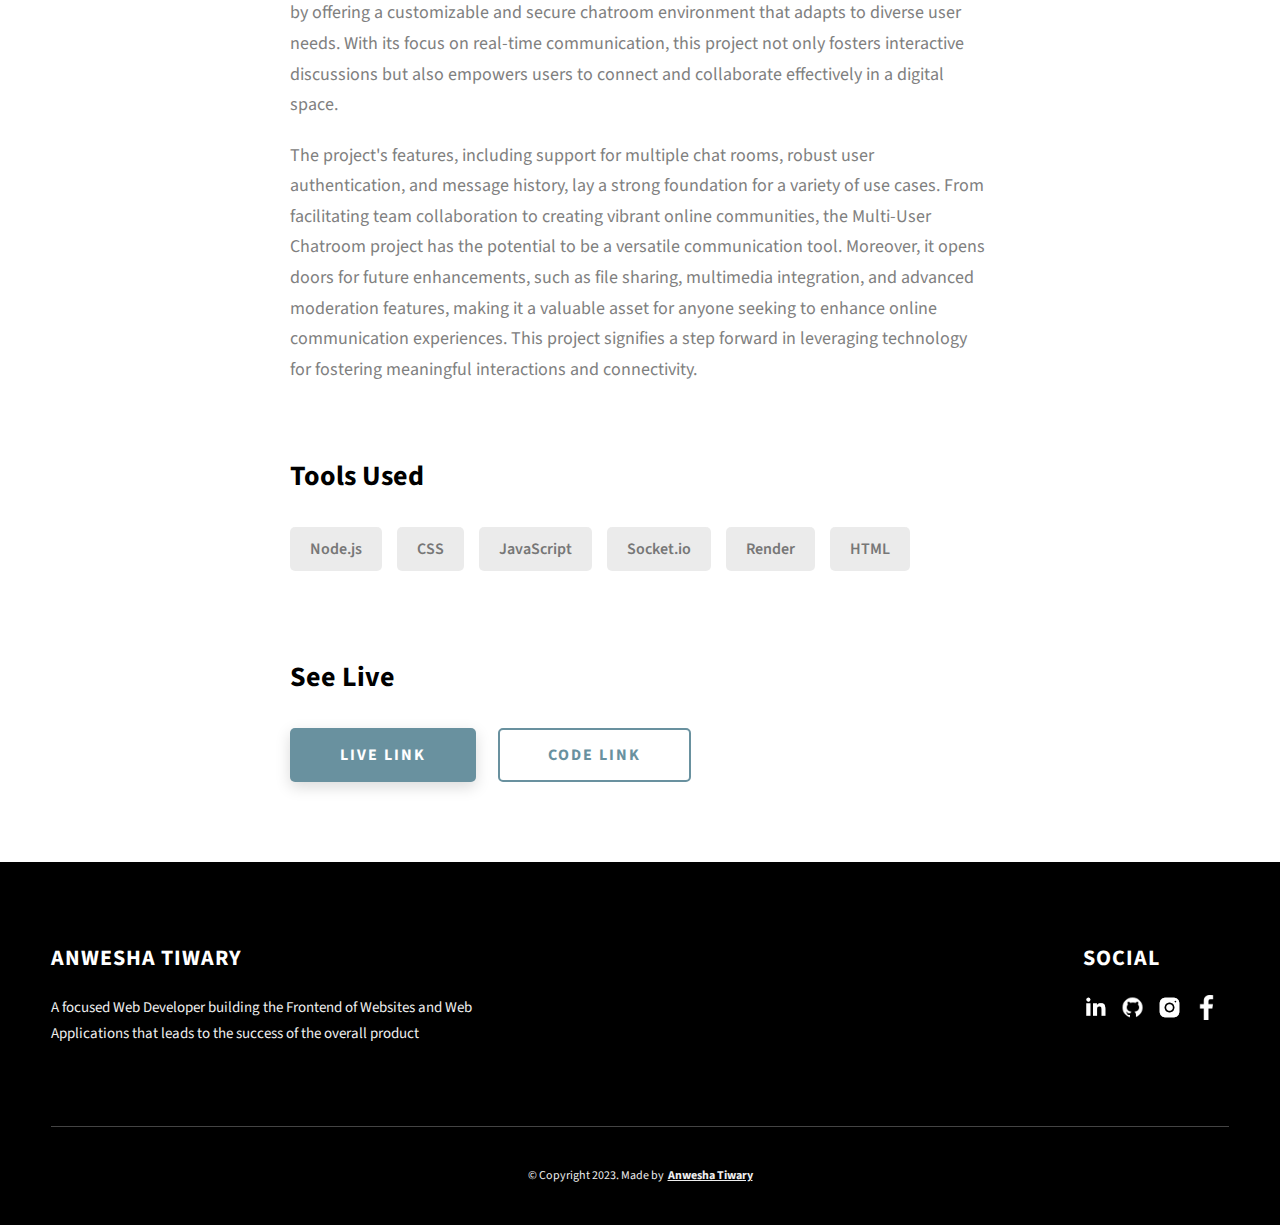
<file: project-3.html>
<!DOCTYPE html>
<html lang="en">
  <head>
    <meta charset="UTF-8" />
    <meta name="viewport" content="width=device-width, initial-scale=1.0" />
    <meta http-equiv="X-UA-Compatible" content="ie=edge" />
    <title>Case Study of Project 3</title>
    <meta name="description" content="Case study page of Project" />

    <link rel="stylesheet" href="css/style.css" />

    <link rel="icon" type="image/x-icon" href="./assets/png/profile-round.png">

    <link rel="preconnect" href="https://fonts.googleapis.com" />
    <link rel="preconnect" href="https://fonts.gstatic.com" crossorigin />
    <link
      href="https://fonts.googleapis.com/css2?family=Source+Sans+Pro:wght@400;600;700;900&display=swap"
      rel="stylesheet" />
  </head>
  <body>
    <header class="header">
      <div class="header__content">
        <div class="header__logo-container">
          <div class="header__logo-img-cont">
            <img
              src="./assets/png/profile.jpeg"
              alt="Pushkar Raj Logo Image"
              class="header__logo-img" />
          </div>
          <span class="header__logo-sub">ANWESHA TIWARY</span>
        </div>
        <div class="header__main">
          <ul class="header__links">
            <li class="header__link-wrapper">
              <a href="./index.html" class="header__link"> Home </a>
            </li>
            <li class="header__link-wrapper">
              <a href="./index.html#about" class="header__link">About </a>
            </li>
            <li class="header__link-wrapper">
              <a href="./index.html#projects" class="header__link">
                Projects
              </a>
            </li>
            <li class="header__link-wrapper">
              <a href="./index.html#contact" class="header__link"> Contact </a>
            </li>
          </ul>
          <div class="header__main-ham-menu-cont">
            <img
              src="./assets/svg/ham-menu.svg"
              alt="hamburger menu"
              class="header__main-ham-menu" />
            <img
              src="./assets/svg/ham-menu-close.svg"
              alt="hamburger menu close"
              class="header__main-ham-menu-close d-none" />
          </div>
        </div>
      </div>
      <div class="header__sm-menu">
        <div class="header__sm-menu-content">
          <ul class="header__sm-menu-links">
            <li class="header__sm-menu-link">
              <a href="./index.html"> Home </a>
            </li>

            <li class="header__sm-menu-link">
              <a href="./index.html#about"> About </a>
            </li>

            <li class="header__sm-menu-link">
              <a href="./index.html#projects"> Projects </a>
            </li>

            <li class="header__sm-menu-link">
              <a href="./index.html#contact"> Contact </a>
            </li>
          </ul>
        </div>
      </div>
    </header>

    <section class="project-cs-hero">
      <div class="project-cs-hero__content">
        <h1 class="heading-primary">ChatRoom</h1>
        <div class="project-cs-hero__info">
          <p class="text-primary">
            Connecting conversations, one message at a time !
          </p>
        </div>
        <div class="project-cs-hero__cta">
          <a href="https://chat-room-i1wu.onrender.com/" class="btn btn--bg"
            target="_blank">Live Link</a>
        </div>
      </div>
    </section>
    <section class="project-details">
      <div class="main-container">
        <div class="project-details__content">
          <div class="project-details__showcase-img-cont">
            <img
              src="./assets/projects/project3.jpeg"
              alt="Project Image"
              class="project-details__showcase-img" />
          </div>
          <div class="project-details__content-main">
            <div class="project-details__desc">
              <h3 class="project-details__content-title">Project Overview</h3>
              <p class="project-details__desc-para">
                This project is centered around the creation of a real-time
                chatroom using Node.js, offering users the opportunity to
                participate in live chat rooms, exchange messages, and enjoy
                interactive communication. It goes beyond traditional messaging
                systems by providing a dynamic environment that supports
                multiple chat rooms, robust user authentication, and message
                history storage. By leveraging Node.js, this chatroom
                application ensures that users experience responsive and
                instantaneous interactions in a highly engaging manner.
              </p>
              <p class="project-details__desc-para">
                The Multi-User Chatroom project introduces a real-time platform
                where numerous users can seamlessly communicate through
                messages. It facilitates collaborative discussions and
                interactions within a user-friendly interface. This initiative
                aims to enrich online engagement by offering a customizable and
                secure chatroom environment that adapts to diverse user needs.
                With its focus on real-time communication, this project not only
                fosters interactive discussions but also empowers users to
                connect and collaborate effectively in a digital space.
              </p>
              <p class="project-details__desc-para">
                The project's features, including support for multiple chat
                rooms, robust user authentication, and message history, lay a
                strong foundation for a variety of use cases. From facilitating
                team collaboration to creating vibrant online communities, the
                Multi-User Chatroom project has the potential to be a versatile
                communication tool. Moreover, it opens doors for future
                enhancements, such as file sharing, multimedia integration, and
                advanced moderation features, making it a valuable asset for
                anyone seeking to enhance online communication experiences. This
                project signifies a step forward in leveraging technology for
                fostering meaningful interactions and connectivity.
              </p>
            </div>
            <div class="project-details__tools-used">
              <h3 class="project-details__content-title">Tools Used</h3>
              <div class="skills">
                <div class="skills__skill">Node.js</div>
                <div class="skills__skill">CSS</div>
                <div class="skills__skill">JavaScript</div>
                <div class="skills__skill">Socket.io</div>
                <div class="skills__skill">Render</div>
                <div class="skills__skill">HTML</div>
              </div>
            </div>
            <div class="project-details__links">
              <h3 class="project-details__content-title">See Live</h3>
              <a
                href="https://chat-room-i1wu.onrender.com/"
                class="btn btn--med btn--theme project-details__links-btn"
                target="_blank">Live Link</a>
              <a
                href="https://github.com/tiwaryanwesha23/Chatroom"
                class="btn btn--med btn--theme-inv project-details__links-btn"
                target="_blank">Code Link</a>
            </div>
          </div>
        </div>
      </div>
    </section>

    <footer class="main-footer">
      <div class="main-container">
        <div class="main-footer__upper">
          <div class="main-footer__row main-footer__row-1">
            <h2 class="heading heading-sm main-footer__heading-sm">
              <span>Social</span>
            </h2>
            <div class="main-footer__social-cont">
              <a target="_blank" rel="noreferrer"
                href="http://www.linkedin.com/in/anwesha-tiwary">
                <img class="main-footer__icon"
                  src="./assets/png/linkedin-ico.png" alt="icon" />
              </a>
              <a target="_blank" rel="noreferrer"
                href="https://github.com/tiwaryanwesha23">
                <img class="main-footer__icon" src="./assets/png/github-ico.png"
                  alt="icon" />
              </a>
              <a target="_blank" rel="noreferrer"
                href="https://www.instagram.com/anwesha_tiwary/">
                <img class="main-footer__icon" src="./assets/png/insta-ico.png"
                  alt="icon" />
              </a>
              <a target="_blank" rel="noreferrer"
                href="https://www.facebook.com/anwesha.tiwary.7/">
                <img class="main-footer__icon" src="./assets/png/fb-ico.png"
                  alt="icon" />
              </a>
            </div>
          </div>
          <div class="main-footer__row main-footer__row-2">
            <h4 class="heading heading-sm text-lt">Anwesha Tiwary</h4>
            <p class="main-footer__short-desc">
              A focused Web Developer building the Frontend of Websites and Web
              Applications that leads to the
              success of the overall product
            </p>
          </div>
        </div>
        <div class="main-footer__lower">
          &copy; Copyright 2023. Made by
          <a rel="noreferrer" target="_blank"
            href="https://github.com/tiwaryanwesha23">Anwesha Tiwary</a>
        </div>
      </div>
    </footer>

    <script src="./index.js"></script>
  </body>
</html>
</file>
<file: css/style.css>
*,
*::after,
*::before {
  margin: 0;
  padding: 0;
  box-sizing: inherit;
  font-family: inherit; }

html {
  font-size: 62.5%;
  scroll-behavior: smooth; }
  @media only screen and (max-width: 75em) {
    html {
      font-size: 59%; } }
  @media only screen and (max-width: 56.25em) {
    html {
      font-size: 56%; } }
  @media only screen and (min-width: 112.5em) {
    html {
      font-size: 65%; } }

body {
  box-sizing: border-box;
  position: relative;
  line-height: 1.5;
  font-family: sans-serif;
  overflow-x: hidden;
  overflow-y: scroll;
  font-family: 'Source Sans Pro', sans-serif; }

a {
  text-decoration: none;
  color: inherit; }

li {
  list-style: none; }

input:focus,
button:focus,
a:focus,
textarea:focus {
  outline: none; }

button {
  border: none;
  cursor: pointer; }

textarea {
  resize: none; }

.heading-primary {
  font-size: 6rem;
  text-transform: uppercase;
  letter-spacing: 3px;
  text-align: center; }
  @media only screen and (max-width: 37.5em) {
    .heading-primary {
      font-size: 4.5rem; } }

.heading-sec__mb-bg {
  margin-bottom: 11rem; }
  @media only screen and (max-width: 56.25em) {
    .heading-sec__mb-bg {
      margin-bottom: 8rem; } }

.heading-sec__mb-med {
  margin-bottom: 9rem; }
  @media only screen and (max-width: 56.25em) {
    .heading-sec__mb-med {
      margin-bottom: 8rem; } }

.heading-sec__main {
  display: block;
  font-size: 4rem;
  text-transform: uppercase;
  letter-spacing: 1px;
  letter-spacing: 3px;
  text-align: center;
  margin-bottom: 3.5rem;
  position: relative; }
  .heading-sec__main--lt {
    color: #fff; }
    .heading-sec__main--lt::after {
      content: '';
      background: #fff !important; }
  .heading-sec__main::after {
    content: '';
    position: absolute;
    top: calc(100% + 1.5rem);
    height: 5px;
    width: 3rem;
    background: rgb(105,145,159);
    left: 50%;
    transform: translateX(-50%);
    border-radius: 5px; }
    @media only screen and (max-width: 37.5em) {
      .heading-sec__main::after {
        top: calc(100% + 1.2rem); } }

.heading-sec__sub {
  display: block;
  text-align: center;
  color: #777;
  font-size: 2rem;
  font-weight: 500;
  max-width: 80rem;
  margin: auto;
  line-height: 1.6; }
  @media only screen and (max-width: 37.5em) {
    .heading-sec__sub {
      font-size: 1.8rem; } }
  .heading-sec__sub--lt {
    color: #eee; }

.heading-sm {
  font-size: 2.2rem;
  text-transform: uppercase;
  letter-spacing: 1px; }

.main-container {
  max-width: 120rem;
  margin: auto;
  width: 92%; }

.btn {
  background: #fff;
  color: #333;
  text-transform: uppercase;
  letter-spacing: 2px;
  display: inline-block;
  font-weight: 700;
  border-radius: 5px;
  box-shadow: 0 5px 15px 0 rgba(0, 0, 0, 0.15);
  transition: transform .3s; }
  .btn:hover {
    transform: translateY(-3px); }
  .btn--bg {
    padding: 1.5rem 8rem;
    font-size: 2rem; }
  .btn--med {
    padding: 1.5rem 5rem;
    font-size: 1.6rem; }
  .btn--theme {
    background: rgb(105,145,159);
    color: #fff; }
  .btn--theme-inv {
    color: rgb(105,145,159);
    background: #fff;
    border: 2px solid rgb(105,145,159);
    box-shadow: none;
    padding: calc(1.5rem - 2px) calc(5rem - 2px); }

.sec-pad {
  padding: 12rem 0; }
  @media only screen and (max-width: 56.25em) {
    .sec-pad {
      padding: 8rem 0; } }

.text-primary {
  color: #fff;
  font-size: 2.2rem;
  text-align: center;
  width: 100%;
  line-height: 1.6; }
  @media only screen and (max-width: 37.5em) {
    .text-primary {
      font-size: 2rem; } }

.d-none {
  display: none; }

.home-hero {
  color: #fff;
  background: linear-gradient(to right, rgb(105,145,159), rgb(105,145,159)), url(../../assets/svg/common-bg.svg);
  background-position: center;
  height: 100vh;
  min-height: 80rem;
  max-height: 120rem;
  position: relative; }
  @media only screen and (max-width: 37.5em) {
    .home-hero {
      height: unset;
      min-height: unset; } }
  .home-hero__socials {
    position: absolute;
    top: 50%;
    border: 2px solid #eee;
    border-left: 2px solid #eee;
    transform: translateY(-50%); }
    @media only screen and (max-width: 56.25em) {
      .home-hero__socials {
        display: none; } }
  .home-hero__mouse-scroll-cont {
    position: absolute;
    bottom: 3%;
    left: 50%;
    transform: translateX(-50%); }
    @media only screen and (max-width: 37.5em) {
      .home-hero__mouse-scroll-cont {
        display: none; } }
  .home-hero__social {
    width: 5rem; }
  .home-hero__social-icon-link {
    width: 100%;
    display: block;
    padding: 1.2rem;
    border-bottom: 2px solid #eee;
    transition: background .3s; }
    .home-hero__social-icon-link:hover {
      background: rgba(255, 255, 255, 0.1); }
    .home-hero__social-icon-link--bd-none {
      border-bottom: 0; }
  .home-hero__social-icon {
    width: 100%; }
  .home-hero__content {
    position: absolute;
    top: 50%;
    left: 50%;
    transform: translate(-50%, -50%);
    max-width: 90rem;
    width: 92%; }
    @media only screen and (max-width: 37.5em) {
      .home-hero__content {
        padding: 19rem 0 13rem 0;
        margin: auto;
        position: static;
        transform: translate(0, 0); } }
  .home-hero__info {
    margin: 3rem auto 0 auto;
    max-width: 80rem; }
  .home-hero__cta {
    margin-top: 5rem;
    text-align: center; }

.about {
  background: #fafafa; }
  .about__content {
    display: grid;
    grid-template-columns: 1fr 1fr;
    grid-gap: 10rem; }
    @media only screen and (max-width: 56.25em) {
      .about__content {
        grid-template-columns: 1fr;
        grid-gap: 8rem; } }
    .about__content-title {
      font-weight: 700;
      font-size: 2.8rem;
      margin-bottom: 3rem; }
      @media only screen and (max-width: 37.5em) {
        .about__content-title {
          font-size: 2.4rem; } }
    .about__content-details-para {
      font-size: 1.8rem;
      color: grey;
      max-width: 60rem;
      text-align: justify;
      text-justify: inter-word;
      line-height: 1.7;
      margin-bottom: 1rem; }
      .about__content-details-para--hl {
        font-weight: 700;
        margin: 0 3px; }
        .about__content-details-para a {
        font-weight: 700;
        color: rgb(105,145,159);
        margin: 0 3px; }
      .about__content-details-para:last-child {
        margin-bottom: 4rem; }

.projects__row {
  display: grid;
  grid-template-columns: 1.5fr 1fr;
  grid-gap: 5rem;
  margin-bottom: 11rem; }
  @media only screen and (max-width: 56.25em) {
    .projects__row {
      grid-template-columns: 1fr;
      grid-gap: 2rem;
      margin-bottom: 8rem; } }
  @media only screen and (max-width: 56.25em) {
    .projects__row {
      text-align: center; } }
  .projects__row:last-child {
    margin-bottom: 0; }
  .projects__row-img-cont {
    overflow: hidden; }
  .projects__row-img {
    width: 100%;
    display: block;
    object-fit: cover; }
  .projects__row-content {
    padding: 2rem 0;
    display: flex;
    justify-content: center;
    flex-direction: column;
    align-items: flex-start; }
    @media only screen and (max-width: 56.25em) {
      .projects__row-content {
        align-items: center; } }
    .projects__row-content-title {
      font-weight: 700;
      font-size: 2.8rem;
      margin-bottom: 2rem; }
      @media only screen and (max-width: 37.5em) {
        .projects__row-content-title {
          font-size: 2.4rem; } }
    .projects__row-content-desc {
      font-size: 1.8rem;
      color: grey;
      max-width: 60rem;
      line-height: 1.7;
      margin-bottom: 3rem; }
      @media only screen and (max-width: 37.5em) {
        .projects__row-content-desc {
          font-size: 1.7rem; } }

.contact {
  background: linear-gradient(to right, rgb(105,145,159), rgb(105,145,159)), url(../../assets/svg/common-bg.svg);
  background-size: cover;
  background-position: center; }
  .contact__form-container {
    box-shadow: 0 0 10px rgba(0, 0, 0, 0.1);
    background: white;
    padding: 4rem;
    margin-top: 6rem;
    max-width: 80rem;
    text-align: right;
    width: 95%;
    border-radius: 5px;
    margin: 5rem auto 0 auto; }
    @media only screen and (max-width: 37.5em) {
      .contact__form-container {
        padding: 3rem; } }
  .contact__form-field {
    margin-bottom: 4rem; }
    @media only screen and (max-width: 37.5em) {
      .contact__form-field {
        margin-bottom: 3rem; } }
  .contact__form-label {
    color: #666;
    font-size: 1.4rem;
    letter-spacing: 1px;
    font-weight: 700;
    margin-bottom: 1rem;
    display: block;
    text-align: left; }
  .contact__form-input {
    color: #333;
    padding: 2rem;
    width: 100%;
    border: 1px solid #ebebeb;
    font-size: 1.6rem;
    letter-spacing: 0px;
    background: #f0f0f0;
    border-radius: 5px;
    font-weight: 600;
    /* Code for Modern Browsers */
    /* Code for WebKit, Blink, Edge */
    /* Code for Internet Explorer 10-11 */
    /* Code for Microsoft Edge */
    /* Code for Mozilla Firefox 4 to 18 */
    /* Code for Mozilla Firefox 19+ */ }
    .contact__form-input::placeholder {
      color: #999;
      font-weight: 600;
      font-size: 1.6rem; }
    .contact__form-input::-webkit-input-placeholder {
      color: #999;
      font-weight: 600;
      font-size: 1.6rem; }
    .contact__form-input:-ms-input-placeholder {
      color: #999;
      font-weight: 600;
      font-size: 1.6rem; }
    .contact__form-input::-ms-input-placeholder {
      color: #999;
      font-weight: 600;
      font-size: 1.6rem; }
    .contact__form-input:-moz-placeholder {
      opacity: 1;
      color: #999;
      font-weight: 600;
      font-size: 1.6rem; }
    .contact__form-input::-moz-placeholder {
      opacity: 1;
      color: #999;
      font-weight: 600;
      font-size: 1.6rem; }
  .contact__btn {
    width: 30%;
    padding: 2rem 4rem;
    font-size: 1.6rem; }
    @media only screen and (max-width: 37.5em) {
      .contact__btn {
        width: 100%; } }

.project-cs-hero {
  color: #fff;
  background-color: rgb(105,145,159);
  background-size: cover;
  background-position: center;
  position: relative; }
  @media only screen and (max-width: 37.5em) {
    .project-cs-hero {
      height: unset;
      min-height: unset; } }
  .project-cs-hero__content {
    padding: 25rem 0 17rem 0;
    max-width: 90rem;
    width: 92%;
    margin: auto; }
    @media only screen and (max-width: 37.5em) {
      .project-cs-hero__content {
        padding: 19rem 0 13rem 0;
        margin: auto;
        position: static;
        transform: translate(0, 0); } }
  .project-cs-hero__info {
    margin: 3rem auto 0 auto;
    max-width: 80rem; }
  .project-cs-hero__cta {
    margin-top: 5rem;
    text-align: center; }

.project-details__content {
  padding: 8rem 0;
  max-width: 90rem;
  margin: auto; }
  .project-details__content-title {
    font-weight: 700;
    font-size: 2.8rem;
    margin-bottom: 3rem; }
    @media only screen and (max-width: 37.5em) {
      .project-details__content-title {
        font-size: 2.4rem; } }

.project-details__showcase-img-cont {
  width: 100%;
  margin-bottom: 6rem; }

.project-details__showcase-img {
  width: 100%; }

.project-details__content-main {
  width: 100%;
  max-width: 70rem;
  margin: auto; }

.project-details__desc {
  margin: 0 0 7rem 0; }
  .project-details__desc-para {
    font-size: 1.8rem;
    line-height: 1.7;
    color: grey;
    margin-bottom: 2rem; }

.project-details__tools-used {
  margin: 0 0 7rem 0; }
  .project-details__tools-used-list {
    display: flex;
    flex-wrap: wrap; }
  .project-details__tools-used-item {
    padding: 1rem 2rem;
    margin-bottom: 1.5rem;
    margin-right: 1.5rem;
    font-size: 1.6rem;
    background: rgba(153, 153, 153, 0.2);
    border-radius: 5px;
    font-weight: 600;
    color: #777; }

.project-details__links {
  margin: 0 0; }
  .project-details__links-btn {
    margin-right: 2rem; }
    @media only screen and (max-width: 37.5em) {
      .project-details__links-btn {
        margin-right: 0;
        width: 70%;
        margin-bottom: 2rem;
        text-align: center; } }
    .project-details__links-btn:last-child {
      margin: 0; }
      @media only screen and (max-width: 37.5em) {
        .project-details__links-btn:last-child {
          margin: 0; } }

.header {
  position: fixed;
  width: 100%;
  z-index: 1000;
  background: #000;
  background: #fff;
  box-shadow: 0 10px 100px rgba(0, 0, 0, 0.1); }
  .header__content {
    display: flex;
    align-items: center;
    justify-content: space-between;
    padding: 1rem 5rem; }
    @media only screen and (max-width: 56.25em) {
      .header__content {
        padding: 0 2rem; } }
  .header__logo-container {
    display: flex;
    align-items: center;
    cursor: pointer;
    color: #333;
    transition: color .3s; }
    .header__logo-container:hover {
      color: rgb(105,145,159); }
  .header__logo-img-cont {
    width: 5rem;
    height: 5rem;
    border-radius: 50px;
    overflow: hidden;
    margin-right: 1.5rem;
    background: rgb(105,145,159); }
    @media only screen and (max-width: 56.25em) {
      .header__logo-img-cont {
        width: 4.5rem;
        height: 4.5rem;
        margin-right: 1.2rem; } }
  .header__logo-img {
    width: 100%;
    height: 100%;
    object-fit: cover;
    object-position: center;
    display: block; }
  .header__logo-sub {
    font-size: 1.8rem;
    text-transform: uppercase;
    font-weight: 700;
    letter-spacing: 1px; }
  .header__links {
    display: flex; }
    @media only screen and (max-width: 37.5em) {
      .header__links {
        display: none; } }
  .header__link {
    padding: 2.2rem 3rem;
    display: inline-block;
    font-size: 1.6rem;
    color: #333;
    text-transform: uppercase;
    letter-spacing: 1px;
    font-weight: 700;
    transition: color .3s; }
    .header__link:hover {
      color: rgb(105,145,159); }
    @media only screen and (max-width: 56.25em) {
      .header__link {
        padding: 3rem 1.8rem;
        font-size: 1.5rem; } }
  .header__main-ham-menu-cont {
    display: none;
    width: 3rem;
    padding: 2.2rem 0; }
    @media only screen and (max-width: 37.5em) {
      .header__main-ham-menu-cont {
        display: block; } }
  .header__main-ham-menu {
    width: 100%; }
  .header__main-ham-menu-close {
    width: 100%; }
  .header__sm-menu {
    background: #fff;
    position: absolute;
    width: 100%;
    top: 100%;
    visibility: hidden;
    opacity: 0;
    transition: all .3s;
    box-shadow: 0px 5px 5px 0px rgba(0, 0, 0, 0.1);
    -webkit-box-shadow: 0px 5px 5px 0px rgba(0, 0, 0, 0.1);
    -moz-box-shadow: 0px 5px 5px 0px rgba(0, 0, 0, 0.1); }
    .header__sm-menu--active {
      visibility: hidden;
      opacity: 0; }
      @media only screen and (max-width: 37.5em) {
        .header__sm-menu--active {
          visibility: visible;
          opacity: 1; } }
  .header__sm-menu-link a {
    display: block;
    text-decoration: none;
    padding: 2.5rem 3rem;
    font-size: 1.6rem;
    color: #333;
    text-align: right;
    border-bottom: 1px solid #eee;
    font-weight: 700;
    text-transform: uppercase;
    letter-spacing: 2px;
    transition: color .3s; }
    .header__sm-menu-link a:hover {
      color: #0062b9; }
  .header__sm-menu-link:first-child a {
    border-top: 1px solid #eee; }
  .header__sm-menu-link-last {
    border-bottom: 0; }

.main-footer {
  background: #000;
  color: #fff; }
  .main-footer__upper {
    display: flex;
    justify-content: space-between;
    padding: 8rem 0; }
    @media only screen and (max-width: 56.25em) {
      .main-footer__upper {
        padding: 6rem 0; } }
    @media only screen and (max-width: 37.5em) {
      .main-footer__upper {
        display: block; } }
  .main-footer__row-1 {
    order: 2; }
    @media only screen and (max-width: 56.25em) {
      .main-footer__row-1 {
        margin-bottom: 5rem; } }
  .main-footer__row-2 {
    width: 40%;
    order: 1;
    max-width: 50rem; }
    @media only screen and (max-width: 56.25em) {
      .main-footer__row-2 {
        width: 100%; } }
  .main-footer__short-desc {
    margin-top: 2rem;
    color: #eee;
    font-size: 1.5rem;
    line-height: 1.7; }
  .main-footer__social-cont {
    margin-top: 2rem; }
  .main-footer__icon {
    margin-right: 1rem;
    width: 2.5rem; }
    .main-footer__icon--mr-none {
      margin-right: 0; }
  .main-footer__lower {
    padding: 4rem 0;
    border-top: 1px solid #444;
    color: #eee;
    font-size: 1.2rem;
    text-align: left;
    text-align: center; }
    .main-footer__lower a {
      text-decoration: underline;
      font-weight: bold;
      margin-left: 2px; }
    @media only screen and (max-width: 56.25em) {
      .main-footer__lower {
        padding: 3.5rem 0; } }

.skills {
  display: flex;
  flex-wrap: wrap; }
  .skills__skill {
    padding: 1rem 2rem;
    margin-bottom: 1.5rem;
    margin-right: 1.5rem;
    font-size: 1.6rem;
    background: rgba(153, 153, 153, 0.2);
    border-radius: 5px;
    font-weight: 600;
    color: #777; }

.mouse {
  width: 25px;
  height: 40px;
  border: 2px solid #eee;
  border-radius: 60px;
  position: relative;
  overflow: hidden; }
  .mouse::before {
    content: '';
    width: 5px;
    height: 5px;
    position: absolute;
    top: 7px;
    left: 50%;
    transform: translateX(-50%);
    background-color: #eee;
    border-radius: 50%;
    opacity: 1;
    animation: wheel 1.3s infinite;
    -webkit-animation: wheel 1.3s infinite; }

@keyframes wheel {
  to {
    opacity: 0;
    top: 27px; } }

@-webkit-keyframes wheel {
  to {
    opacity: 0;
    top: 27px; } }
</file>
